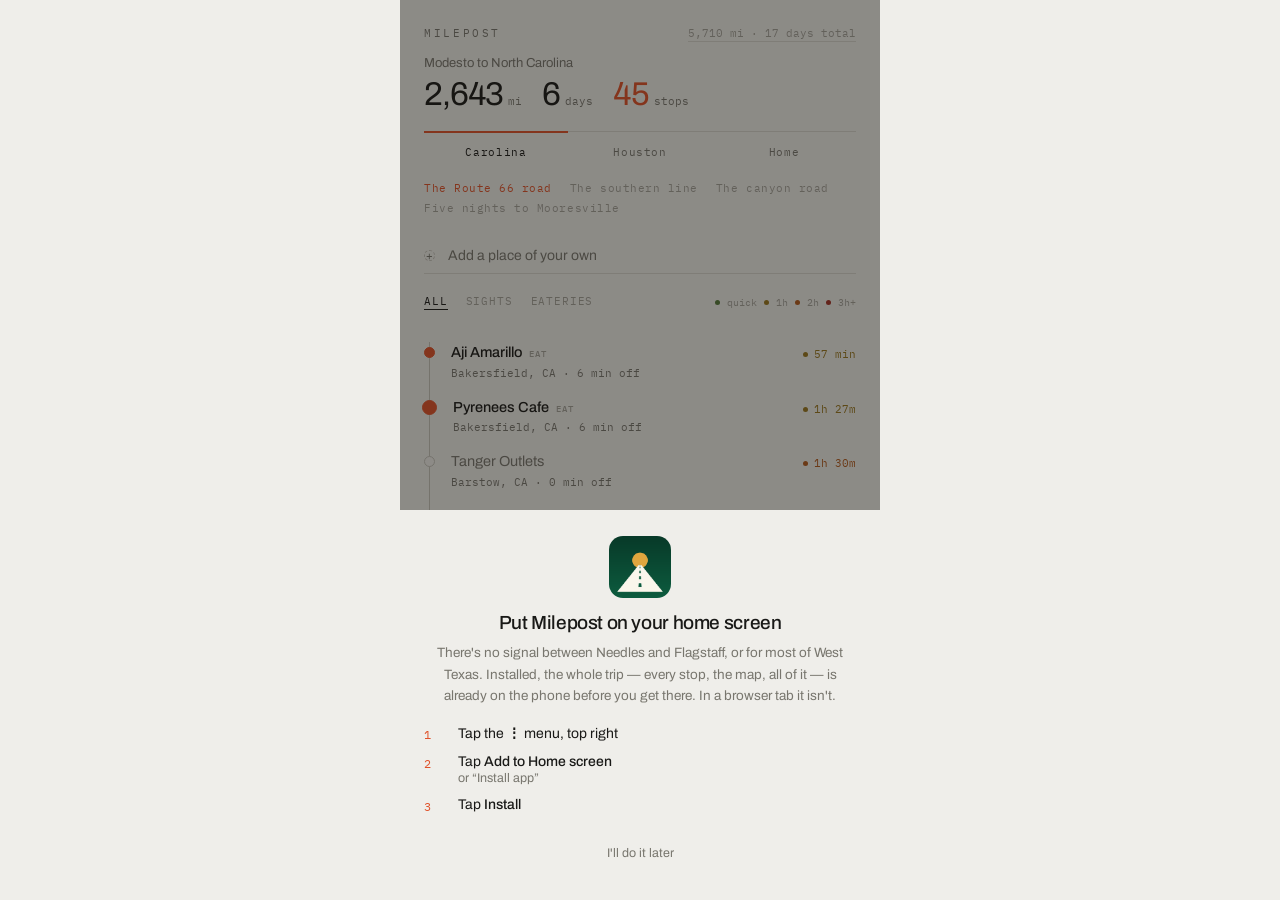
<file: index.html>
<!doctype html>
<html lang="en">
<head>
<meta charset="utf-8">
<meta name="viewport" content="width=device-width,initial-scale=1,viewport-fit=cover">
<meta name="color-scheme" content="light dark">
<meta name="theme-color" content="#EFEEEA" media="(prefers-color-scheme: light)">
<meta name="theme-color" content="#1B1B19" media="(prefers-color-scheme: dark)">
<title>Milepost</title>
<link rel="manifest" href="manifest.webmanifest">
<link rel="icon" href="icons/favicon-32.png" sizes="32x32">
<link rel="apple-touch-icon" href="icons/apple-touch-icon.png">
<!-- iOS ignores the manifest for home-screen behaviour; these are what make
     it open full screen instead of in a Safari tab. -->
<meta name="apple-mobile-web-app-capable" content="yes">
<meta name="apple-mobile-web-app-status-bar-style" content="black-translucent">
<meta name="apple-mobile-web-app-title" content="Milepost">
<meta name="mobile-web-app-capable" content="yes">
<!-- Vendored, not linked. The service worker ignores cross-origin requests,
     so a Google-hosted font is a font you do not have in the Mojave. -->
<link rel="stylesheet" href="css/fonts.css">
<link rel="stylesheet" href="css/app.css">
<!-- The New look. Every rule in it is scoped to html[data-skin="new"], so
     Classic is exactly css/app.css. -->
<link rel="stylesheet" href="css/skin-new.css">
<script>try{document.documentElement.dataset.skin=localStorage.getItem('milepost.skin')==='new'?'new':'classic'}catch(e){}</script>
</head>
<body>
<div id="shell">
  <div class="head" id="head"></div>
  <div class="scroll" id="scroll"></div>
  <nav class="tabs" id="tabs"></nav>
  <div class="sheet" id="sheet"></div>
  <div id="install"></div>
</div>
<script type="module" src="js/app.js"></script>
</body>
</html>
</file>
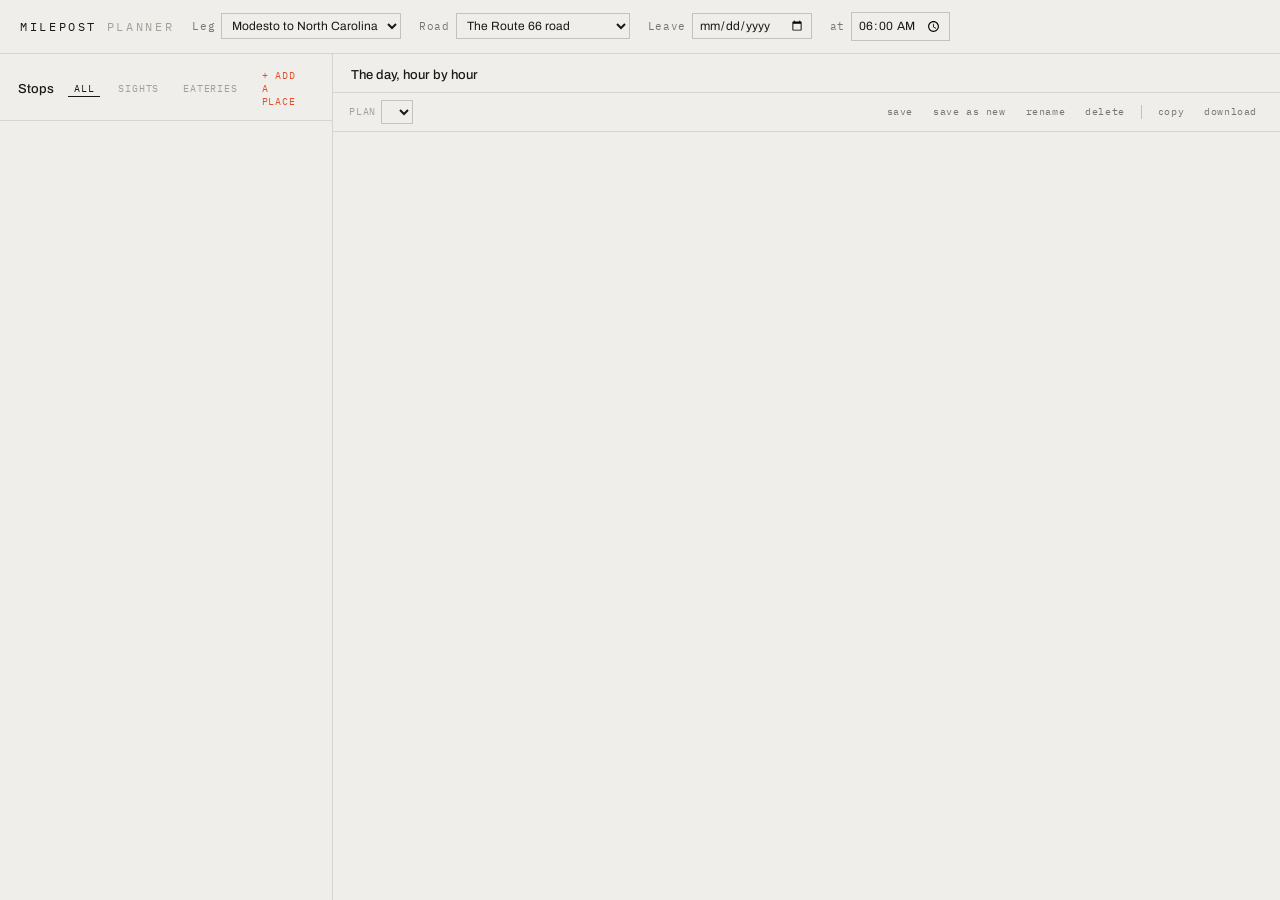
<file: desk.html>
<!doctype html>
<html lang="en">
<head>
<meta charset="utf-8">
<meta name="viewport" content="width=device-width,initial-scale=1">
<title>Milepost — planner</title>
<!--
  The desktop planner. A SECOND VIEW over the same engine, not a second app.

  index.html is for the road: one hand, in a moving car, no signal. This is for
  the table: deciding which of ~100 stops are in, what time you reach each one,
  and whether it is open when you get there.

  It imports store.js, so it reads and writes the SAME plan as the phone and
  syncs through the same Firestore document. Tick a stop here, it is ticked in
  the car. That shared store is the contract between the two views — change its
  shape carelessly and the two stop agreeing.

  No build step, same as the rest of the app.
-->
<link rel="stylesheet" href="css/fonts.css">
<link rel="stylesheet" href="css/desk.css">
</head>
<body>
<header class="bar">
  <div class="brand">Milepost <span>planner</span></div>
  <label>Leg <select id="leg"></select></label>
  <label>Road <select id="road"></select></label>
  <label>Leave <input type="date" id="date" value="2026-12-19"></label>
  <label>at <input type="time" id="at" value="06:00"></label>
  <div class="totals" id="totals"></div>
</header>

<!-- The planner had no way to notice a new version. index.html registers the
     worker and the update button lives in the phone app's Trip tab, which this
     page does not link to, so a stale desk.css could sit here indefinitely
     while the deployed site had moved on. -->
<div id="upd"></div>

<main>
  <section class="pane list">
    <div class="paneHead">
      <h2>Stops</h2>
      <div class="filters">
        <button data-kind="all" class="on">All</button>
        <button data-kind="sight">Sights</button>
        <button data-kind="food">Eateries</button>
        <button class="add" data-add>+ Add a place</button>
      </div>
    </div>
    <!-- The editor renders on its own, OUTSIDE draw(). A form that is rebuilt
         on every keystroke is a form you cannot type in. -->
    <div id="editor"></div>
    <div id="pool"></div>
  </section>

  <section class="pane plan">
    <div class="paneHead">
      <h2>The day, hour by hour</h2>
      <div id="warn"></div>
    </div>
    <!-- Saved plans. A plan belongs to a road, so this list changes when the
         road above does: "the same stops on a different route" is not the same
         list, because which stops exist depends on which way you go. -->
    <div class="planbar">
      <label>Plan <select id="plan"></select></label>
      <span class="dirty" id="dirty"></span>
      <span class="spacer"></span>
      <button id="psave" title="Overwrite the plan now loaded">save</button>
      <button id="pnew" title="Keep this one and start another under a new name">save as new</button>
      <button id="prename">rename</button>
      <button id="pdel">delete</button>
      <span class="sep"></span>
      <button id="pcopy" title="Markdown on the clipboard, ready to paste">copy</button>
      <button id="pdown" title="Download it as a .md file">download</button>
    </div>
    <div id="itin"></div>
  </section>
</main>

<script type="module" src="js/desk.js"></script>
</body>
</html>
</file>
<file: css/fonts.css>
/* Generated by tools/vendor-fonts.mjs. Do not hand-edit — re-run the tool.
 * Latin subsets only, served from fonts/ so the service worker can cache
 * them. Both families are SIL OFL 1.1; see fonts/OFL.txt. */

@font-face {
  font-family: 'Archivo';
  font-style: normal;
  font-weight: 400;
  font-display: swap;
  src: url('../fonts/archivo-400.woff2') format('woff2');
  unicode-range: U+0000-00FF, U+0131, U+0152-0153, U+02BB-02BC, U+02C6, U+02DA, U+02DC, U+0304, U+0308, U+0329, U+2000-206F, U+20AC, U+2122, U+2191, U+2193, U+2212, U+2215, U+FEFF, U+FFFD;
}

@font-face {
  font-family: 'Archivo';
  font-style: normal;
  font-weight: 500;
  font-display: swap;
  src: url('../fonts/archivo-500.woff2') format('woff2');
  unicode-range: U+0000-00FF, U+0131, U+0152-0153, U+02BB-02BC, U+02C6, U+02DA, U+02DC, U+0304, U+0308, U+0329, U+2000-206F, U+20AC, U+2122, U+2191, U+2193, U+2212, U+2215, U+FEFF, U+FFFD;
}

@font-face {
  font-family: 'IBM Plex Mono';
  font-style: normal;
  font-weight: 400;
  font-display: swap;
  src: url('../fonts/ibm-plex-mono-400.woff2') format('woff2');
  unicode-range: U+0000-00FF, U+0131, U+0152-0153, U+02BB-02BC, U+02C6, U+02DA, U+02DC, U+0304, U+0308, U+0329, U+2000-206F, U+20AC, U+2122, U+2191, U+2193, U+2212, U+2215, U+FEFF, U+FFFD;
}

@font-face {
  font-family: 'IBM Plex Mono';
  font-style: normal;
  font-weight: 500;
  font-display: swap;
  src: url('../fonts/ibm-plex-mono-500.woff2') format('woff2');
  unicode-range: U+0000-00FF, U+0131, U+0152-0153, U+02BB-02BC, U+02C6, U+02DA, U+02DC, U+0304, U+0308, U+0329, U+2000-206F, U+20AC, U+2122, U+2191, U+2193, U+2212, U+2215, U+FEFF, U+FFFD;
}
</file>
<file: css/app.css>
/* Milepost — Dieter Rams by way of Braun.
 *
 * Rules, so a future edit doesn't drift:
 *   One signal colour. It means "in your plan" and nothing else. No green for
 *   done, no red for warnings, no coloured badges.
 *   One deliberate exception, asked for by Kevin: the time scale. A stop's
 *   total cost (detour both ways plus time on the ground) is tinted on a
 *   four-step scale, quick to full-day. It colours the cost figure and the
 *   tick beside it, nothing else, and it never means anything but time.
 *   Hierarchy comes from weight and space. Never from decoration.
 *   No cards, no shadows, no rounded corners except circles, which are round
 *   because they are dots on a line.
 *   Archivo reads, IBM Plex Mono measures. That split is the Braun instrument
 *   convention: housing in one face, dial markings in another.
 *   Sentence case everywhere.
 */

:root {
  --paper:  #EFEEEA;
  --ink:    #191917;
  --ink2:   #78766E;
  --ink3:   #A3A199;
  --rule:   #D7D5CE;
  --rule2:  #C4C2BA;
  --signal: #E0522A;
  --land:   #E5E3DD;
  --sky:    #191917;
  --t0: #55793B;   /* under 45 min — barely costs the day */
  --t1: #98761F;   /* to an hour and a half */
  --t2: #B25A1D;   /* to three hours — half the afternoon */
  --t3: #A33226;   /* three hours up — plan the day around it */
  --wcold: #2F6FA8; /* weather map: freezing */
  --wsnow: #2F6FD0; /* weather zones: snow */
  --wrain: #2E9E55; /* weather zones: rain */
  --sans: "Archivo", Helvetica, Arial, sans-serif;
  --mono: "IBM Plex Mono", ui-monospace, SFMono-Regular, Menlo, monospace;
}

@media (prefers-color-scheme: dark) {
  :root:not([data-theme="light"]) {
    --paper:  #1B1B19;
    --ink:    #EDEBE5;
    --ink2:   #8B887F;
    --ink3:   #5E5C56;
    --rule:   #33322E;
    --rule2:  #4A4942;
    --signal: #F26840;
    --land:   #262622;
    --sky:    #000000;
    --t0: #7FA55F;
    --t1: #C29A3A;
    --t2: #D97E3F;
    --t3: #D1554A;
    --wcold: #6FA8DC;
    --wsnow: #7FB2FF;
    --wrain: #3FBF68;
  }
}
:root[data-theme="dark"] {
  --paper:  #1B1B19;
  --ink:    #EDEBE5;
  --ink2:   #8B887F;
  --ink3:   #5E5C56;
  --rule:   #33322E;
  --rule2:  #4A4942;
  --signal: #F26840;
  --land:   #262622;
  --sky:    #000000;
  --t0: #7FA55F;
  --t1: #C29A3A;
  --t2: #D97E3F;
  --t3: #D1554A;
  --wcold: #6FA8DC;
  --wsnow: #7FB2FF;
  --wrain: #3FBF68;
}

* { box-sizing: border-box; -webkit-tap-highlight-color: transparent; }
html { margin: 0; height: 100%; overscroll-behavior: none; }
/* overscroll-behavior alone did not stop Chrome's pull-to-refresh here. Taking
   the body out of flow entirely does: with nothing scrollable at the document
   level, there is no over-scroll for the browser to interpret. All scrolling
   happens inside .scroll. */
body {
  margin: 0;
  position: fixed;
  inset: 0;
  overflow: hidden;
  overscroll-behavior: none;
  background: var(--paper);
  color: var(--ink);
  font-family: var(--sans);
  font-weight: 400;
  -webkit-text-size-adjust: 100%;
}
button { font: inherit; color: inherit; background: none; border: 0; padding: 0; cursor: pointer; text-align: left; }
button:focus-visible, a:focus-visible { outline: 2px solid var(--signal); outline-offset: 2px; }
a { color: inherit; }
input, textarea { font: inherit; color: inherit; }

/* ------------------------------------------------------------------ shell */
#shell {
  max-width: 480px; margin: 0 auto; height: 100%;
  display: flex; flex-direction: column; position: relative; overflow: hidden;
}
.head { padding: 26px 24px 0; flex: none; }
.top { display: flex; justify-content: space-between; align-items: baseline; gap: 12px; }
.wordmark { font-size: 11px; letter-spacing: .24em; text-transform: uppercase; color: var(--ink2); font-family: var(--mono); }
.whole {
  font-size: 10.5px; font-family: var(--mono); color: var(--ink3);
  font-variant-numeric: tabular-nums; border-bottom: 1px solid var(--rule); padding-bottom: 1px;
}
.legname { font-size: 13px; color: var(--ink2); margin-top: 14px; }
.totals { display: flex; align-items: baseline; gap: 20px; margin-top: 8px; }
.tnum { font-size: 33px; letter-spacing: -.035em; font-variant-numeric: tabular-nums; line-height: 1; }
.tnum.on { color: var(--signal); }
.tlab { font-size: 11px; color: var(--ink2); font-family: var(--mono); margin-left: 5px; }

.legs { display: flex; margin-top: 20px; border-top: 1px solid var(--rule); }
.legs button {
  flex: 1; padding: 12px 0 11px; text-align: center;
  font-size: 11px; font-family: var(--mono); letter-spacing: .06em;
  color: var(--ink2); border-top: 2px solid transparent; margin-top: -1px;
}
.legs button[aria-selected="true"] { color: var(--ink); border-top-color: var(--signal); }

/* Which way you are going. A dial under the band selector, not a second row of
   tabs — hence no rules, no boxes, just the names. */
.ways { display: flex; flex-wrap: wrap; gap: 4px 18px; padding: 10px 0 2px; }
.ways button {
  font-family: var(--mono); font-size: 10.5px; letter-spacing: .05em;
  color: var(--ink3); padding: 1px 0;
}
.ways button[aria-pressed="true"] { color: var(--signal); }

/* overscroll-behavior contains the scroll chain so the browser never turns an
   over-scroll into pull-to-refresh. That gesture was eating every swipe-down
   the app wants to use itself. */
.scroll {
  flex: 1; overflow-y: auto; padding: 0 24px 30px;
  -webkit-overflow-scrolling: touch; overscroll-behavior: contain;
}

.tripbody { padding-top: 4px; }
.tabs { flex: none; display: flex; border-top: 1px solid var(--rule); padding-bottom: env(safe-area-inset-bottom); }
.tabs button {
  flex: 1; padding: 16px 0 18px; text-align: center; position: relative;
  /* Six tabs since Weather. .12em let "WEATHER" touch its neighbours on a
     375-point iPhone; .06em keeps the caps airy and every label clear. */
  font-size: 11px; font-family: var(--mono); letter-spacing: .06em;
  text-transform: uppercase; color: var(--ink2);
}
.tabs button[aria-selected="true"] { color: var(--ink); }
.tabs button[aria-selected="true"]::after {
  content: ""; position: absolute; top: 0; left: 50%; transform: translateX(-50%);
  width: 26px; height: 2px; background: var(--signal);
}

/* ------------------------------------------------------------------ route */
.routes { padding: 20px 0 2px; }
.rt { display: flex; align-items: center; gap: 13px; padding: 10px 0; width: 100%; border-bottom: 1px solid var(--rule); }
/* One option and everything that argues for it. Lives in the map drawer, where
   the choice is made. The prose is indented to the route name's left edge —
   dot 11 + gap 13 — so every line starts on one edge. */
.rtopt { border-bottom: 1px solid var(--rule); padding-bottom: 15px; }
.rtopt:last-child { border-bottom: 0; padding-bottom: 4px; }
.rtopt .rt { border-bottom: 0; padding-bottom: 2px; }
.rroad, .rchar, .rwhy, .rcost { padding-left: 24px; }
.rroad { font-size: 10.5px; font-family: var(--mono); color: var(--ink3); letter-spacing: .05em; margin-top: 5px; }
.rchar { font-size: 13px; line-height: 1.5; margin-top: 9px; }
.rwhy, .rcost { font-size: 12.5px; line-height: 1.55; color: var(--ink2); margin-top: 7px; }
.rt .dot { width: 11px; height: 11px; border-radius: 50%; border: 1.5px solid var(--rule2); flex: none; box-sizing: border-box; }
.rt[aria-pressed="true"] .dot { border-color: var(--signal); background: var(--signal); }
.rt .rn { font-size: 14px; flex: 1; }
.rt[aria-pressed="true"] .rn { font-weight: 500; }
.rt .rm { font-size: 11px; font-family: var(--mono); color: var(--ink2); font-variant-numeric: tabular-nums; }

.line { position: relative; padding: 24px 0 8px; }
.line::before { content: ""; position: absolute; left: 5px; top: 32px; bottom: 16px; width: 1px; background: var(--rule2); }
.st { display: flex; gap: 16px; align-items: flex-start; padding: 9px 0; width: 100%; position: relative; }
.st .mark {
  width: 11px; height: 11px; border-radius: 50%; border: 1.5px solid var(--rule2);
  background: var(--paper); flex: none; margin-top: 4px; z-index: 1; box-sizing: border-box;
}
.st.on .mark { border-color: var(--signal); background: var(--signal); }
.st.big .mark { width: 15px; height: 15px; margin-top: 2px; margin-left: -2px; }
.st .body { flex: 1; min-width: 0; }
.st .nm { font-size: 14.5px; line-height: 1.35; }
.st.on .nm { font-weight: 500; }
.st:not(.on) .nm { color: var(--ink2); }
.st.seen .nm { text-decoration: line-through; text-decoration-color: var(--rule2); }
.st .sub { font-size: 11px; color: var(--ink2); font-family: var(--mono); margin-top: 3px; font-variant-numeric: tabular-nums; }
.st .cost { font-size: 11px; font-family: var(--mono); color: var(--ink2); font-variant-numeric: tabular-nums; padding-top: 4px; flex: none; }
/* The time scale. A tick and the figure, tinted by how much of the day the
   stop takes. Nothing else on the row is coloured. */
.st .cost::before { content: ""; display: inline-block; width: 5px; height: 5px; border-radius: 50%; margin-right: 6px; vertical-align: 1px; background: var(--rule2); }
.st.t0 .cost::before { background: var(--t0); }
.st.t1 .cost::before { background: var(--t1); }
.st.t2 .cost::before { background: var(--t2); }
.st.t3 .cost::before { background: var(--t3); }
.st.t0 .cost { color: var(--t0); }
.st.t1 .cost { color: var(--t1); }
.st.t2 .cost { color: var(--t2); }
.st.t3 .cost { color: var(--t3); }

/* Sights and eateries, separated on request. The chips filter the line; the
   EAT tag marks food rows even when the filter shows everything. */
.kinds { display: flex; align-items: baseline; gap: 18px; padding: 18px 0 0; }
.kinds button { font-family: var(--mono); font-size: 10.5px; letter-spacing: .08em; text-transform: uppercase; color: var(--ink3); }
.kinds button[aria-pressed="true"] { color: var(--ink); border-bottom: 1px solid var(--ink); padding-bottom: 1px; }
.kinds .scale { margin-left: auto; display: flex; align-items: center; gap: 7px; font-family: var(--mono); font-size: 9.5px; color: var(--ink3); }
.kinds .scale i { width: 5px; height: 5px; border-radius: 50%; display: inline-block; }
.st .eat { font-size: 9px; font-family: var(--mono); letter-spacing: .1em; color: var(--ink3); text-transform: uppercase; margin-left: 7px; }

.night { display: flex; align-items: center; gap: 16px; padding: 15px 0 14px; }
.night .bar { width: 11px; height: 1px; background: var(--rule2); flex: none; }
.night .txt { font-size: 10.5px; font-family: var(--mono); letter-spacing: .12em; text-transform: uppercase; color: var(--ink2); }
.night .rule { flex: 1; height: 1px; background: var(--rule); }

/* ------------------------------------------------------------------- days */
.days { padding: 24px 0 0; }
.day { padding-bottom: 20px; border-bottom: 1px solid var(--rule); margin-bottom: 20px; }
.day:last-child { border-bottom: 0; }
.dnum { font-size: 10.5px; font-family: var(--mono); letter-spacing: .16em; text-transform: uppercase; color: var(--ink2); }
.dto { font-size: 17px; margin-top: 7px; letter-spacing: -.015em; }
.dmeta { font-size: 11.5px; font-family: var(--mono); color: var(--ink2); margin-top: 8px; font-variant-numeric: tabular-nums; }
.dstops { margin-top: 13px; display: flex; flex-direction: column; gap: 8px; }
.dstop { display: flex; gap: 11px; font-size: 13px; align-items: baseline; width: 100%; }
.dstop i { width: 5px; height: 5px; border-radius: 50%; background: var(--signal); flex: none; transform: translateY(-2px); }
.dstop.seen span { text-decoration: line-through; text-decoration-color: var(--rule2); }
.warn { font-size: 11.5px; font-family: var(--mono); color: var(--signal); margin-top: 9px; }

/* THE DEPARTURE, at the head of the leg's days. Each leg leaves on its own
   morning at its own hour, so this sits above day one rather than in the trip
   sheet, where one date stood for all three. */
.dep { padding-bottom: 20px; border-bottom: 1px solid var(--rule); margin-bottom: 20px; }
.deplab { font-size: 10.5px; font-family: var(--mono); letter-spacing: .16em; text-transform: uppercase; color: var(--ink2); }
.depval { font-size: 17px; margin-top: 7px; letter-spacing: -.015em; font-variant-numeric: tabular-nums; }
.dep.unset .depval { color: var(--ink2); }
.depset { display: flex; gap: 10px; margin-top: 11px; }
.depset input {
  font: inherit; font-size: 13px; font-family: var(--mono);
  color: var(--ink); background: transparent;
  border: 0; border-bottom: 1px solid var(--rule2);
  padding: 3px 0; min-width: 0;
}
.depset input:focus-visible { outline: none; border-bottom-color: var(--signal); }

/* Date and pull-out time ride the DAY N line, which was carrying a counter and
   nothing else. */
.ddate, .dout { font-family: var(--mono); letter-spacing: .16em; }
.ddate { color: var(--ink); }
.dout { color: var(--ink2); }
.ddate::before, .dout::before { content: "·"; margin: 0 6px 0 4px; color: var(--rule2); letter-spacing: 0; }

/* -------------------------------------------------------------------- map */
/* On the map tab the map IS the page: no padding, no scroll, nothing under it.
   touch-action must sit on the SVG itself — the browser was claiming the pinch
   as a page gesture and pointermove never fired. */
.scroll.ismap { padding: 0; overflow: hidden; display: flex; }
.mapbox {
  position: relative; flex: 1; min-height: 0; overflow: hidden;
  touch-action: none; cursor: grab; user-select: none; -webkit-user-select: none;
}
.mapbox.drag { cursor: grabbing; }
/* The stage is a fixed-size canvas that pan and zoom transform as a unit. The
   map is painted into it once; gestures never recompute geometry. */
.mapstage { position: absolute; left: 0; top: 0; transform-origin: 0 0; will-change: transform; }
.mapsvg { display: block; }
.mland { fill: var(--land); stroke: var(--rule2); }
.mstate { fill: var(--ink3); letter-spacing: .1em; font-family: var(--mono); }
.mlabel { fill: var(--ink2); font-family: var(--sans); }
.mlabel.seen { text-decoration: line-through; }
.mhalo { fill: none; stroke: var(--paper); stroke-linejoin: round; font-family: var(--sans); }
.mroute { fill: none; stroke: var(--rule2); stroke-linejoin: round; stroke-linecap: round; }
.mroute.act { stroke: var(--ink); }
/* The option you are not taking. Darker than the other legs so it reads as a
   choice rather than background, dashed so it never reads as the way you go. */
.mroute.alt { stroke: var(--ink2); }

/* Dark sky. One wash, denser the darker the sky — no rainbow, no legend. It is
   painted with a colour that flips with the theme so "dark" always reads dark:
   ink on the light ground, true black on the dark one. */
.mheat { pointer-events: none; }
/* The key. A heat map without one is a guess, and this one was called
   unreadable twice before it had a scale to read it against. */
.skykey {
  position: absolute; left: 12px; right: 12px; bottom: 12px;
  background: var(--paper); border: 1px solid var(--rule);
  padding: 7px 9px 6px; pointer-events: none;
}
.skykey .kt { display: block; font-family: var(--mono); font-size: 9.5px;
  letter-spacing: .06em; color: var(--ink2); margin-bottom: 5px; }
.skykey .ks { display: flex; height: 7px; }
.skykey .ks i { flex: 1; display: block; }
.skykey .kl { display: flex; justify-content: space-between; margin-top: 3px; }
.skykey .kl b { font-family: var(--mono); font-size: 9px; font-weight: 400;
  letter-spacing: .08em; text-transform: uppercase; color: var(--ink3); }
.zoom .sky[aria-pressed="true"] { color: var(--signal); border-color: var(--signal); }
.mpin { fill: var(--paper); stroke: var(--rule2); cursor: pointer; }
.mpin.on { fill: var(--signal); stroke: var(--signal); }
.mhome { fill: var(--ink); }
.mpos { fill: var(--signal); stroke: var(--paper); }
.zoom { position: absolute; right: 12px; top: 12px; display: flex; flex-direction: column; }
.zoom button {
  width: 32px; height: 32px; background: var(--paper); border: 1px solid var(--rule2);
  display: grid; place-items: center; font-size: 15px; line-height: 1;
  font-family: var(--mono); color: var(--ink2);
}
.zoom button + button { margin-top: -1px; }
.zoom .fit { font-size: 9px; letter-spacing: .06em; }

/* The case for the way you are going, at the foot of the map. Shut by default:
   a list under the map is the thing that got removed in session 7. */
.mways { position: absolute; left: 0; right: 0; bottom: 0; background: var(--paper); border-top: 1px solid var(--rule); }
.mwbar { display: flex; align-items: baseline; gap: 12px; width: 100%; padding: 13px 24px 14px; }
.mwbar .t { font-size: 13px; flex: 1; }
.mwbar .m { font-size: 11px; font-family: var(--mono); color: var(--ink2); font-variant-numeric: tabular-nums; }
.mwbar .x { font-family: var(--mono); font-size: 10.5px; letter-spacing: .12em; text-transform: uppercase; color: var(--ink2); }
/* Capped so the two lines on the map stay visible while you read about them.
   Reading and looking are the same act here. */
.mwbody { display: none; padding: 0 24px 20px; max-height: 34vh; overflow-y: auto; overscroll-behavior: contain; }
.mways.up .mwbody { display: block; }

/* ------------------------------------------------------------------ sheet */
.sheet {
  position: absolute; inset: 0; background: var(--paper); z-index: 40;
  transform: translateY(100%); transition: transform .34s cubic-bezier(.22, 1, .36, 1);
  display: flex; flex-direction: column;
}
.sheet.up { transform: translateY(0); }
/* While a finger is dragging the sheet we drive translateY directly, so the
   easing has to get out of the way or it fights the gesture. */
.sheet.dragging { transition: none; }
.grab { padding: 10px 0 2px; display: flex; justify-content: center; cursor: grab; touch-action: none; }
.grab i { width: 34px; height: 4px; border-radius: 2px; background: var(--rule2); display: block; }
@media (prefers-reduced-motion: reduce) { .sheet { transition: none; } }
.sh { padding: 28px 24px 0; flex: none; display: flex; justify-content: space-between; align-items: flex-start; gap: 14px; }
.sb { padding: 0 24px 28px; overflow-y: auto; flex: 1; overscroll-behavior: contain; }
.sloc { font-size: 11px; font-family: var(--mono); color: var(--ink2); letter-spacing: .06em; }
.snm { font-size: 23px; letter-spacing: -.025em; line-height: 1.2; margin-top: 7px; }
.sclose { font-family: var(--mono); font-size: 11px; letter-spacing: .12em; text-transform: uppercase; color: var(--ink2); flex: none; padding-top: 4px; }
.scost { display: flex; align-items: baseline; gap: 6px; margin-top: 28px; }
.scost .n { font-size: 46px; letter-spacing: -.04em; line-height: 1; font-variant-numeric: tabular-nums; color: var(--signal); }
.scost .u { font-size: 15px; color: var(--signal); }
.scost .l { font-size: 11px; font-family: var(--mono); color: var(--ink2); margin-left: 9px; }
.srow { font-size: 11px; font-family: var(--mono); color: var(--ink2); margin-top: 9px; font-variant-numeric: tabular-nums; line-height: 1.75; }
.sdiv { height: 1px; background: var(--rule); margin: 22px 0; }
.slab { font-size: 10.5px; font-family: var(--mono); letter-spacing: .16em; text-transform: uppercase; color: var(--ink2); }
.sbody { font-size: 14.5px; line-height: 1.62; margin-top: 10px; }
.temps { display: flex; align-items: baseline; gap: 10px; margin-top: 11px; }
.temps b { font-size: 26px; font-weight: 400; letter-spacing: -.03em; font-variant-numeric: tabular-nums; }
.temps s { text-decoration: none; font-size: 18px; color: var(--ink2); font-variant-numeric: tabular-nums; }
.temps em { font-style: normal; font-size: 11px; font-family: var(--mono); color: var(--ink2); }
.links { display: flex; flex-direction: column; margin-top: 12px; }
.links a, .links button {
  display: flex; justify-content: space-between; align-items: center; gap: 12px;
  padding: 12px 0; border-bottom: 1px solid var(--rule); font-size: 13.5px;
  text-decoration: none; width: 100%;
}
.links a span, .links button span { font-family: var(--mono); font-size: 10.5px; color: var(--ink2); letter-spacing: .08em; }
.sact { display: flex; gap: 10px; padding: 20px 24px calc(26px + env(safe-area-inset-bottom)); flex: none; border-top: 1px solid var(--rule); }
.sact button { flex: 1; padding: 13px 0; text-align: center; font-size: 12.5px; border: 1px solid var(--rule2); }
.sact .prim { background: var(--signal); border-color: var(--signal); color: #FFF6F3; font-weight: 500; }

/* ------------------------------------------------------------------- trip */
.field { margin-top: 22px; }
.codebox {
  font-family: var(--mono); font-size: 17px; letter-spacing: .09em;
  border: 1px dashed var(--rule2); padding: 12px 14px; margin-top: 9px;
  user-select: all; -webkit-user-select: all; word-break: break-all;
}
.tinput {
  width: 100%; margin-top: 9px; padding: 12px 14px; background: transparent;
  border: 1px solid var(--rule2); font-family: var(--mono); font-size: 15px; letter-spacing: .08em;
}
.count { text-align: center; padding: 14px 0 4px; }
.count b { font-size: 62px; letter-spacing: -.05em; line-height: 1; font-variant-numeric: tabular-nums; display: block; }
.count span { font-size: 10.5px; font-family: var(--mono); letter-spacing: .16em; text-transform: uppercase; color: var(--ink2); margin-top: 10px; display: block; }
.err { font-size: 12px; color: var(--signal); margin-top: 10px; font-family: var(--mono); }
.empty { text-align: center; color: var(--ink2); padding: 44px 20px; font-size: 14px; }

/* ---------------------------------------------------------------- install */
.scrim { position: absolute; inset: 0; z-index: 60; background: rgba(20, 18, 14, .45); display: flex; align-items: flex-end; }
.install-sheet { background: var(--paper); width: 100%; padding: 26px 24px calc(26px + env(safe-area-inset-bottom)); text-align: center; }
.install-icon { width: 62px; height: 62px; border-radius: 14px; display: block; margin: 0 auto 14px; }
.install-sheet h3 { margin: 0; font-size: 19px; font-weight: 500; letter-spacing: -.02em; }
.install-lead { color: var(--ink2); font-size: 13.5px; line-height: 1.6; margin: 9px 0 0; }
.install-steps { list-style: none; margin: 18px 0 4px; padding: 0; display: flex; flex-direction: column; gap: 12px; text-align: left; }
.install-steps li { display: grid; grid-template-columns: 22px 1fr; gap: 12px; align-items: start; font-size: 14px; }
.install-steps .sn { font-family: var(--mono); font-size: 12px; color: var(--signal); padding-top: 2px; }
.install-steps .sub { display: block; color: var(--ink2); font-size: 12.5px; margin-top: 2px; }
.actions { display: flex; gap: 10px; margin-top: 18px; }
.actions button, .actions .btn { flex: 1; padding: 13px 0; text-align: center; font-size: 12.5px; border: 1px solid var(--rule2); }
.actions .on { background: var(--signal); border-color: var(--signal); color: #FFF6F3; font-weight: 500; }
.btn { border: 1px solid var(--rule2); padding: 11px 16px; font-size: 12.5px; text-decoration: none; }
.btn.on { background: var(--signal); border-color: var(--signal); color: #FFF6F3; font-weight: 500; }
.btn.ghost { border-color: transparent; color: var(--ink2); }

/* ----------------------------------------------------------------- editor */
.rt.addrow { color: var(--ink2); }
.rt .dot.plus {
  display: grid; place-items: center; border-style: dashed;
  font-family: var(--mono); font-size: 11px; line-height: 1; color: var(--ink2);
}
.night .bed, .bedrow {
  font-family: var(--mono); font-size: 10.5px; letter-spacing: .06em;
  color: var(--signal); white-space: nowrap;
}
.bedrow {
  display: block; width: 100%; margin-top: 12px; padding: 9px 0 0;
  border-top: 1px solid var(--rule); text-align: left;
}
.bedrow.add { color: var(--ink2); }
.seg2 { display: grid; grid-template-columns: 1fr 1fr; gap: 8px; margin-top: 14px; }
.seg2.three { grid-template-columns: repeat(3, 1fr); }
.seg2 button {
  padding: 11px 6px; text-align: center; font-size: 12px;
  border: 1px solid var(--rule2); color: var(--ink2);
}
.seg2 button[aria-pressed="true"] {
  border-color: var(--signal); color: var(--signal); font-weight: 500;
}

/* ------------------------------------------------------------------- next */
.nextbody { padding-top: 20px; }
.nonav { padding-bottom: 22px; border-bottom: 1px solid var(--rule); margin-bottom: 4px; }
.nextcard { display: block; width: 100%; padding: 18px 0 16px; text-align: left; }
.nlab { font-size: 10.5px; font-family: var(--mono); letter-spacing: .16em; text-transform: uppercase; color: var(--ink2); }
.nbig { display: flex; align-items: baseline; gap: 7px; margin-top: 10px; }
.nbig b { font-size: 62px; font-weight: 400; letter-spacing: -.05em; line-height: 1; font-variant-numeric: tabular-nums; color: var(--signal); }
.nbig span { font-size: 15px; color: var(--signal); }
.nname { font-size: 21px; letter-spacing: -.02em; margin-top: 10px; line-height: 1.2; }
.nsub { font-size: 11px; font-family: var(--mono); color: var(--ink2); margin-top: 7px; font-variant-numeric: tabular-nums; line-height: 1.6; }
.nblock { border-top: 1px solid var(--rule); padding: 18px 0 6px; margin-top: 18px; }
.nblock .slab { margin-bottom: 10px; }
.stoplist2 { display: flex; flex-direction: column; }
.nrow {
  display: flex; justify-content: space-between; align-items: baseline; gap: 14px;
  width: 100%; padding: 10px 0; border-bottom: 1px solid var(--rule); text-align: left;
}
.nrow:last-child { border-bottom: 0; }
.nrow .t { font-size: 14px; }
.nrow.big .t { font-size: 18px; letter-spacing: -.015em; }
.nrow .d { font-size: 11px; font-family: var(--mono); color: var(--ink2); font-variant-numeric: tabular-nums; white-space: nowrap; }
.nrow.add .t, .nrow.add .d { color: var(--ink2); }
.nnote { font-size: 12px; color: var(--ink2); line-height: 1.55; padding: 6px 0 10px; }
.bar { height: 2px; background: var(--rule); margin-top: 14px; }
.bar i { display: block; height: 2px; background: var(--signal); }

/* The end of the line. Not a stop: it is where the leg goes, so it carries no
   mark you can toggle and no cost. The dot is hollow and sits on the same
   vertical as every station above it. */
.dest { display: flex; align-items: center; gap: 16px; padding: 18px 0 4px; }
.dest .mark {
  width: 11px; height: 11px; border-radius: 50%; flex: none;
  border: 1px solid var(--ink); background: var(--paper);
  box-shadow: 0 0 0 3px var(--paper), 0 0 0 4px var(--ink);
}
.dest .nm { font-size: 17px; letter-spacing: -.015em; }
.dest .sub { font-size: 11.5px; font-family: var(--mono); color: var(--ink2);
             margin-top: 3px; font-variant-numeric: tabular-nums; }


/* ===================================================== the whole-trip calendar
   Days is one leg. This is all twenty of them in a row, including the ones
   parked at Mooresville and Houston, so "when is what" has one answer. */
.cal { padding: 22px 0 0; }
.calsum { display: flex; border-top: 1px solid var(--rule); border-bottom: 1px solid var(--rule);
  margin-bottom: 6px; }
.calsum div { padding: 13px 22px 11px 0; margin-right: 22px; border-right: 1px solid var(--rule); }
.calsum div:last-child { border-right: 0; margin-right: 0; }
.calsum b { display: block; font-size: 26px; line-height: 1; font-variant-numeric: tabular-nums; }
.calsum span { font-size: 10.5px; font-family: var(--mono); letter-spacing: .14em;
  text-transform: uppercase; color: var(--ink2); }

.calmon { font-family: var(--mono); font-size: 10.5px; letter-spacing: .18em;
  text-transform: uppercase; color: var(--signal); margin: 26px 0 6px;
  border-bottom: 1px solid var(--rule); padding-bottom: 7px; }

.cday { display: grid; grid-template-columns: 46px 1fr; gap: 0 14px;
  padding: 13px 0; border-bottom: 1px solid var(--rule); }
.cday:last-child { border-bottom: 0; }
.cdate { text-align: right; padding-top: 1px; }
.cdate b { display: block; font-size: 22px; line-height: 1; font-variant-numeric: tabular-nums; }
.cdate span { font-family: var(--mono); font-size: 10px; letter-spacing: .1em;
  text-transform: uppercase; color: var(--ink2); }
.cday.empty .cdate b, .cday.stay .cdate b { color: var(--ink2); font-weight: 400; }
.cday.empty { padding: 7px 0; }

.ctag { font-family: var(--mono); font-size: 10px; letter-spacing: .14em;
  text-transform: uppercase; color: var(--ink2); }
.cwhere { font-size: 16px; margin-top: 3px; letter-spacing: -.01em; }
.cday.stay .cwhere { color: var(--ink2); }
.cmeta { font-family: var(--mono); font-size: 11px; color: var(--ink2); margin-top: 5px;
  font-variant-numeric: tabular-nums; }
.cnote { font-size: 13px; color: var(--ink2); margin-top: 3px; }
.cwarn { font-family: var(--mono); font-size: 11px; color: var(--signal); margin-top: 6px; }

/* The stops ARE this screen — Kevin: "I can't tell at a glance when I need
   to get there and when I need to get out." The times read at arm's length
   now: arrive carries the weight, leave sits beside it, the name matches the
   day headline, and only the duration stays quiet. */
ol.cstops { list-style: none; margin: 12px 0 0; padding: 0; }
ol.cstops li { display: flex; gap: 12px; align-items: baseline; padding: 7px 0; font-size: 16px;
  border-top: 1px solid var(--rule); }
ol.cstops li:first-child { border-top: 0; }
.cstops .ct { font-family: var(--mono); font-size: 15px; color: var(--ink);
  min-width: 104px; font-variant-numeric: tabular-nums; flex: none; }
.cstops .cn { flex: 1; letter-spacing: -.01em; }
.cstops .cd { font-family: var(--mono); font-size: 11px; color: var(--ink2); flex: none; }
.cstops .ct b { font-weight: 500; }
/* The night is a row like any other — same columns, same size, orange
   because it is the night. "22:34 · sleep at X · up 05:45" made Kevin parse
   a sentence to learn when to be at Barstow; now it reads like the stops. */
.cbed { display: flex; gap: 12px; align-items: baseline; padding: 7px 0; font-size: 16px;
  border-top: 1px solid var(--rule); color: var(--signal); }
.cbed .ct { font-family: var(--mono); font-size: 15px; min-width: 104px;
  font-variant-numeric: tabular-nums; flex: none; }
.cbed .ct b { font-weight: 500; }
.cbed .cn { flex: 1; letter-spacing: -.01em; }
.cbed .cd { font-family: var(--mono); font-size: 11px; flex: none; }
.cbed.done { display: block; border-top: 0; font-family: var(--mono); font-size: 13px;
  color: var(--ink2); margin-top: 8px; }

/* ===================================================== weather
   The Weather tab is a map. Snow (blue) and rain (green) are shaded under the
   roads in three steps, light to heavy; past 16 days the shading is odds, and
   striped. Markers for every stop open a card that says it in words. */
.wxwrap { position: relative; flex: 1; min-height: 0; display: flex; }
.wxwrap .mapbox { flex: 1; }
.wzone { pointer-events: none; }
.wmark { fill: var(--paper); stroke: var(--ink); cursor: pointer; }
.wmark.bed, .wmark.pass { fill: var(--ink); stroke: var(--paper); }
.wmark.sel { fill: var(--signal); stroke: var(--paper); }
.mlabel.wsel { fill: var(--ink); }
.whit { fill: transparent; cursor: pointer; }
.whatch { fill: var(--land); opacity: .6; }
.z-snow { background: var(--wsnow); }
.z-rain { background: var(--wrain); }
/* the same opacity the map gives each step */
.z-snow.l1, .z-rain.l1 { opacity: .3; }
.z-snow.l2, .z-rain.l2 { opacity: .55; }
.z-snow.l3, .z-rain.l3 { opacity: .82; }
.wxchip .z-snow.l1, .wxchip .z-rain.l1 { opacity: .45; }
i.odds { background-image: repeating-linear-gradient(45deg, transparent 0 2px, var(--paper) 2px 3.5px); }
.wxchip .z-clear { background: transparent; border: 1px solid var(--rule2); }
.wxchip .z-none { background: var(--rule2); }
.wxk2 { color: var(--ink3); }
.mroute.wseg { stroke: var(--signal); opacity: .35; }

.wxtop { position: absolute; left: 12px; right: 56px; top: 12px; display: flex; flex-direction: column;
  align-items: flex-start; gap: 6px; pointer-events: none; }
.wxtop > * { pointer-events: auto; }
.wxstat { background: var(--paper); border: 1px solid var(--rule2); padding: 6px 9px;
  font-size: 12.5px; display: flex; gap: 8px; align-items: baseline; }
.wxstat span { font-family: var(--mono); font-size: 9.5px; letter-spacing: .08em;
  text-transform: uppercase; color: var(--ink2); }
.wxfresh { display: flex; align-items: baseline; gap: 10px; background: var(--paper);
  border: 1px solid var(--rule); padding: 5px 9px; font-family: var(--mono); font-size: 10px;
  color: var(--ink2); max-width: 100%; }
.wxfresh span { flex: 1; }
.wxfresh button { font-family: var(--mono); font-size: 10px; letter-spacing: .1em;
  text-transform: uppercase; color: var(--signal); }
.wxfresh button[disabled] { color: var(--ink3); cursor: default; }

.wxfoot { position: absolute; left: 0; right: 0; bottom: 0; background: var(--paper);
  border-top: 1px solid var(--rule); }
.wxhint { padding: 14px 18px 16px; font-size: 13.5px; line-height: 1.5; color: var(--ink2); }
.wxkey { display: flex; flex-wrap: wrap; gap: 6px 14px; align-items: center; padding: 10px 16px 0;
  font-family: var(--mono); font-size: 10px; color: var(--ink2); }
.wxkey i, .wxchip i { display: inline-block; width: 8px; height: 8px; border-radius: 50%;
  margin-right: 5px; vertical-align: 0; }
.wxsw i { border-radius: 0; width: 10px; margin-right: 0; }
.wxsw i:last-of-type { margin-right: 5px; }
.wxk3 { flex-basis: 100%; color: var(--ink3); line-height: 1.5; }
.wxk3 i.hatch { width: 10px; height: 8px; border-radius: 0; margin: 0 5px 0 4px;
  background: var(--wsnow) repeating-linear-gradient(45deg, transparent 0 2px, var(--paper) 2px 3.5px); opacity: .55; }
.wxsev { margin: 6px 0 0 42px; display: flex; flex-direction: column; gap: 3px; font-size: 13.5px; }
.wxsev i { display: inline-block; width: 12px; height: 10px; margin-right: 7px; vertical-align: -1px; }
.wxkey em { font-style: normal; color: var(--ink3); margin-left: auto; letter-spacing: .06em;
  text-transform: uppercase; }
.wxdays { display: flex; gap: 6px; overflow-x: auto; padding: 10px 16px 12px;
  scrollbar-width: none; overscroll-behavior-x: contain; }
.wxdays::-webkit-scrollbar { display: none; }
.wxchip { flex: none; border: 1px solid var(--rule2); padding: 6px 9px; font-family: var(--mono);
  font-size: 11px; color: var(--ink2); white-space: nowrap; }
.wxchip[aria-pressed="true"] { border-color: var(--ink); color: var(--ink); }

.wxcard { padding: 12px 16px 2px; max-height: 46vh; overflow-y: auto; overscroll-behavior: contain; }
.wxch { display: flex; gap: 12px; align-items: flex-start; }
.wxch .g { font-size: 26px; line-height: 1; width: 30px; text-align: center; color: var(--t0); }
.wxcard.t-hot .g, .wxcard.t-hot .n { color: var(--signal); }
.wxcard.t-cold .g { color: var(--wcold); }
.wxcard.t-none .g { color: var(--ink3); }
.wxcn { flex: 1; min-width: 0; }
.wxcn .n { font-size: 17px; letter-spacing: -.01em; }
.wxcn .d { font-family: var(--mono); font-size: 11px; color: var(--ink2); margin-top: 2px; }
.wxch .x { font-size: 20px; line-height: 1; color: var(--ink2); padding: 0 2px 6px 10px; }
.wxk { font-family: var(--mono); font-size: 9.5px; letter-spacing: .12em; text-transform: uppercase;
  color: var(--ink2); vertical-align: 2px; margin-left: 4px; }
.wxct { font-size: 15px; margin: 9px 0 0 42px; font-variant-numeric: tabular-nums; }
.wxct b { font-weight: 500; }
.wxcs, .wxcv, .wxce, .wxcl, .wxcm { margin-left: 42px; }
.wxcs { font-size: 13.5px; line-height: 1.5; margin-top: 4px; }
.wxcv { font-size: 13px; margin-top: 6px; color: var(--ink2); }
.wxcv.bad { color: var(--signal); }
.wxce { font-size: 12.5px; line-height: 1.5; margin-top: 6px; color: var(--ink2); }
.wxcl { display: flex; flex-direction: column; gap: 2px; margin-top: 8px; font-size: 12.5px; color: var(--ink2); }
.wxcl b { font-family: var(--mono); font-weight: 400; font-size: 11px; margin-right: 6px; }
.wxcm { font-family: var(--mono); font-size: 9.5px; letter-spacing: .1em; text-transform: uppercase;
  color: var(--ink3); margin-top: 8px; }

.wxinfo { position: absolute; inset: 0; background: var(--paper); z-index: 5; display: flex;
  flex-direction: column; }
.wxinfo[hidden] { display: none; }
.wxinfobar { display: flex; align-items: baseline; padding: 14px 20px 10px; border-bottom: 1px solid var(--rule); }
.wxinfobar b { flex: 1; font-weight: 500; }
.wxinfobar button { font-family: var(--mono); font-size: 10.5px; letter-spacing: .12em;
  text-transform: uppercase; color: var(--ink2); }
.wxinfobody { flex: 1; overflow-y: auto; padding: 0 20px 24px; overscroll-behavior: contain; }
.wxenso { margin-top: 2px; }
.wxenso .cmeta a { color: var(--ink2); margin-left: 6px; }
.wxhow { margin-top: 18px; border-bottom: 0; }
/* The band on a Dates day. Tapping it opens the Weather tab. */
.cwx { font-family: var(--mono); font-size: 11px; color: var(--ink2); margin-top: 6px;
  cursor: pointer; font-variant-numeric: tabular-nums; }
.cwx.hot { color: var(--signal); }
.cwx em { font-style: normal; color: var(--ink3); margin-left: 4px; }

/* ===================================================== on the road
   When you are supposed to be somewhere (Google Maps says when you will be),
   who drives which stretch, and the weather service's warnings. Warnings use
   the signal colour like every other "this changes your plan" line. */
.ndue { font-family: var(--mono); font-size: 12px; color: var(--ink); margin-top: 8px; font-variant-numeric: tabular-nums; }
.nalert { border-left: 2px solid var(--signal); padding: 8px 0 8px 12px; margin-bottom: 12px;
  font-size: 13px; line-height: 1.5; color: var(--ink2); }
.nalert b { color: var(--signal); font-weight: 500; }
.cdrv { font-family: var(--mono); font-size: 11px; color: var(--ink2); margin-top: 6px; line-height: 1.55; }
.cwarn.nws { font-weight: 500; }

/* The day's timetable: arrive and leave in their own columns, read at arm's
   length, because that is what this screen is for. */
.ctt { margin-top: 12px; border-top: 1px solid var(--rule); }
.ctth { display: grid; grid-template-columns: 54px 54px 1fr; gap: 8px; padding: 7px 0 3px;
  font-family: var(--mono); font-size: 10px; letter-spacing: .12em; text-transform: uppercase; color: var(--ink2); }
.cttr { display: grid; grid-template-columns: 54px 54px 1fr; gap: 8px; align-items: baseline; width: 100%;
  padding: 8px 0; border-top: 1px solid var(--rule); text-align: left; }
.cttr .a, .cttr .l { font-family: var(--mono); font-size: 15px; font-variant-numeric: tabular-nums; }
.cttr .a { font-weight: 500; }
.cttr .n { font-size: 15px; line-height: 1.3; }
.cttr small { display: block; font-family: var(--mono); font-size: 11px; color: var(--ink2); margin-top: 2px; }
.cttr small.bad, .cttr.bed { color: var(--signal); }
.cttr.bed small { color: var(--signal); }
.cttr.start .n, .cttr.end .n { color: var(--ink2); }
</file>
<file: css/skin-new.css>
/* Milepost — the New look.
 *
 * Kevin found Classic "a bit ugly" and asked for a switch to something "more
 * streamlined and user friendly", same tabs. This is it. Every rule is scoped
 * to html[data-skin="new"], so with the switch on Classic, nothing here
 * applies and css/app.css is the whole story.
 *
 * What changes, and why:
 *   One typeface. Classic measures in a monospace; here everything is
 *   Archivo, with tabular figures where numbers line up.
 *   Sentence case, no letter-spaced capitals.
 *   Grouped on white cards with rounded corners and room to breathe, like a
 *   phone's own settings, instead of hairlines between everything.
 *   Bigger type and bigger targets. Fewer, smaller numbers in the header.
 *   The orange still means "in your plan".
 */

:root[data-skin="new"] {
  --paper:  #F2F2EF;
  --card:   #FFFFFF;
  --ink:    #1C1C1A;
  --ink2:   #6B6A64;
  --ink3:   #A3A29B;
  --rule:   #E7E6E1;
  --rule2:  #D2D1CB;
  --fill:   #E8E7E2;        /* the trough behind a segmented control */
  --tint:   #FCEDE8;        /* the signal, faint: a night, a selected chip */
  --land:   #E6E5DF;
  --mono:   "Archivo", Helvetica, Arial, sans-serif;
  --r:      14px;
  --shadow: 0 1px 2px rgba(20, 20, 18, .05), 0 1px 1px rgba(20, 20, 18, .03);
}
@media (prefers-color-scheme: dark) {
  :root[data-skin="new"]:not([data-theme="light"]) {
    --paper: #121211; --card: #1D1D1B; --ink: #EEEDE8; --ink2: #9A988F; --ink3: #64625C;
    --rule: #2A2A27; --rule2: #3A3A36; --fill: #262624; --tint: #3A231B; --land: #22221F;
    --shadow: none;
  }
}
:root[data-skin="new"][data-theme="dark"] {
  --paper: #121211; --card: #1D1D1B; --ink: #EEEDE8; --ink2: #9A988F; --ink3: #64625C;
  --rule: #2A2A27; --rule2: #3A3A36; --fill: #262624; --tint: #3A231B; --land: #22221F;
  --shadow: none;
}

/* Sentence case everywhere: no shouting labels, no tracked-out caps. */
:root[data-skin="new"] * { text-transform: none; letter-spacing: normal; }
:root[data-skin="new"] body { font-variant-numeric: tabular-nums; }

/* The small grey labels over each group: one size, one weight. */
:root[data-skin="new"] :is(.slab, .deplab, .nlab, .dnum, .ctag) {
  font-size: 13px; font-weight: 500; color: var(--ink2);
}
/* The quiet second lines: readable, not instrument markings. */
:root[data-skin="new"] :is(.st .sub, .sub, .cmeta, .nsub, .dmeta, .srow, .sloc, .rroad, .rt .rm, .nrow .d, .links a span, .links button span) {
  font-size: 13px; color: var(--ink2);
}

/* ------------------------------------------------------------------ head */
:root[data-skin="new"] .head { padding: 0; }
:root[data-skin="new"] .wordmark { font-size: 15px; font-weight: 500; color: var(--ink); }
:root[data-skin="new"] .whole { border: 0; font-size: 13px; color: var(--ink3); }
:root[data-skin="new"] .legname { font-size: 24px; font-weight: 500; color: var(--ink); margin-top: 12px; line-height: 1.15; }
:root[data-skin="new"] .totals { gap: 14px; margin-top: 6px; }
:root[data-skin="new"] .tnum { font-size: 16px; font-weight: 500; letter-spacing: 0; }
:root[data-skin="new"] .tlab { font-size: 14px; margin-left: 4px; }
/* The leg picker as a segmented control. */
:root[data-skin="new"] .legs {
  margin-top: 14px; border: 0; background: var(--fill); border-radius: 11px; padding: 3px; gap: 2px;
}
:root[data-skin="new"] .legs button {
  padding: 9px 0; margin: 0; border: 0; border-radius: 9px; font-size: 14px; color: var(--ink2);
}
:root[data-skin="new"] .legs button[aria-selected="true"] {
  background: var(--card); color: var(--ink); font-weight: 500; box-shadow: var(--shadow);
}
:root[data-skin="new"] .scroll { padding: 0 16px 28px; }

/* ------------------------------------------------------------------ tabs
   Same six tabs, each with an icon over its name. Drawn with masks so they
   take the text colour in both themes. */
:root[data-skin="new"] .tabs { border-top: 1px solid var(--rule); background: var(--card); }
:root[data-skin="new"] .tabs button { padding: 9px 0 10px; font-size: 11px; color: var(--ink3); }
:root[data-skin="new"] .tabs button::before {
  content: ""; display: block; width: 24px; height: 24px; margin: 0 auto 3px;
  background: currentColor; -webkit-mask: var(--ic) center / contain no-repeat; mask: var(--ic) center / contain no-repeat;
}
:root[data-skin="new"] .tabs button[aria-selected="true"] { color: var(--signal); font-weight: 500; }
:root[data-skin="new"] .tabs button[aria-selected="true"]::after { display: none; }
:root[data-skin="new"] [data-tab="next"]  { --ic: url("data:image/svg+xml,%3Csvg xmlns='http://www.w3.org/2000/svg' viewBox='0 0 24 24' fill='none' stroke='black' stroke-width='1.8' stroke-linejoin='round'%3E%3Cpath d='M12 3l7 18-7-4-7 4z'/%3E%3C/svg%3E"); }
:root[data-skin="new"] [data-tab="route"] { --ic: url("data:image/svg+xml,%3Csvg xmlns='http://www.w3.org/2000/svg' viewBox='0 0 24 24' fill='none' stroke='black' stroke-width='1.8' stroke-linecap='round'%3E%3Ccircle cx='6' cy='5' r='2'/%3E%3Ccircle cx='6' cy='12' r='2'/%3E%3Ccircle cx='6' cy='19' r='2'/%3E%3Cpath d='M11 5h9M11 12h9M11 19h9'/%3E%3C/svg%3E"); }
:root[data-skin="new"] [data-tab="map"]   { --ic: url("data:image/svg+xml,%3Csvg xmlns='http://www.w3.org/2000/svg' viewBox='0 0 24 24' fill='none' stroke='black' stroke-width='1.8' stroke-linejoin='round'%3E%3Cpath d='M3 6l6-2 6 2 6-2v14l-6 2-6-2-6 2z'/%3E%3Cpath d='M9 4v14M15 6v14'/%3E%3C/svg%3E"); }
:root[data-skin="new"] [data-tab="cal"]   { --ic: url("data:image/svg+xml,%3Csvg xmlns='http://www.w3.org/2000/svg' viewBox='0 0 24 24' fill='none' stroke='black' stroke-width='1.8' stroke-linecap='round'%3E%3Crect x='3.5' y='5' width='17' height='15' rx='2.5'/%3E%3Cpath d='M3.5 10h17M8 3v4M16 3v4'/%3E%3C/svg%3E"); }
:root[data-skin="new"] [data-tab="wx"]    { --ic: url("data:image/svg+xml,%3Csvg xmlns='http://www.w3.org/2000/svg' viewBox='0 0 24 24' fill='none' stroke='black' stroke-width='1.8' stroke-linejoin='round'%3E%3Cpath d='M7 18h10a4 4 0 0 0 .6-7.95A6 6 0 0 0 6.2 9.5 4.3 4.3 0 0 0 7 18z'/%3E%3C/svg%3E"); }
:root[data-skin="new"] [data-tab="trip"]  { --ic: url("data:image/svg+xml,%3Csvg xmlns='http://www.w3.org/2000/svg' viewBox='0 0 24 24' fill='none' stroke='black' stroke-width='1.8' stroke-linejoin='round'%3E%3Crect x='3.5' y='7' width='17' height='12' rx='2.5'/%3E%3Cpath d='M9 7V5.5A1.5 1.5 0 0 1 10.5 4h3A1.5 1.5 0 0 1 15 5.5V7'/%3E%3C/svg%3E"); }

/* ------------------------------------------------------------- shared bits */
:root[data-skin="new"] .sdiv { background: none; margin: 10px 0; }
:root[data-skin="new"] .sbody { font-size: 15px; }
/* Grouped lists, like a phone's settings. */
:root[data-skin="new"] .links {
  background: var(--card); border-radius: var(--r); padding: 0 16px; box-shadow: var(--shadow); margin-top: 10px;
}
:root[data-skin="new"] .links a, :root[data-skin="new"] .links button { padding: 14px 0; font-size: 15px; }
:root[data-skin="new"] .links > :last-child { border-bottom: 0; }
/* Buttons: rounded, solid when they are the thing to do. */
:root[data-skin="new"] :is(.actions button, .actions .btn, .btn, .sact button, .seg2 button) {
  border-radius: 12px; font-size: 15px; padding-top: 13px; padding-bottom: 13px;
  background: var(--card); border: 1px solid var(--rule);
}
:root[data-skin="new"] :is(.actions .on, .btn.on, .sact .prim) { background: var(--signal); border-color: var(--signal); color: #fff; }
:root[data-skin="new"] .seg2 { background: var(--fill); border-radius: 12px; padding: 3px; gap: 3px; }
:root[data-skin="new"] .seg2 button { border: 0; background: none; padding: 10px 6px; font-size: 14px; color: var(--ink2); border-radius: 9px; }
:root[data-skin="new"] .seg2 button[aria-pressed="true"] { background: var(--card); color: var(--ink); box-shadow: var(--shadow); }
:root[data-skin="new"] :is(.tinput, .codebox) { border-radius: 12px; background: var(--card); border: 1px solid var(--rule); font-size: 16px; }
:root[data-skin="new"] .err { font-size: 14px; }

/* ------------------------------------------------------------------ route */
:root[data-skin="new"] .routes { padding: 14px 0 0; }
:root[data-skin="new"] .rt.addrow {
  border: 1.5px dashed var(--rule2); border-radius: var(--r); padding: 13px 14px; color: var(--ink2);
}
:root[data-skin="new"] .rt .rn { font-size: 15px; }
:root[data-skin="new"] .kinds { gap: 8px; padding-top: 14px; }
:root[data-skin="new"] .kinds button {
  font-size: 14px; color: var(--ink2); background: var(--card); border: 1px solid var(--rule);
  border-radius: 999px; padding: 7px 14px;
}
:root[data-skin="new"] .kinds button[aria-pressed="true"] { background: var(--ink); color: var(--paper); border-color: var(--ink); padding-bottom: 7px; }
:root[data-skin="new"] .kinds .scale { display: none; }
/* The stops on one card, the line running down its left. */
:root[data-skin="new"] .line {
  background: var(--card); border-radius: var(--r); box-shadow: var(--shadow);
  padding: 10px 16px 14px; margin-top: 14px;
}
:root[data-skin="new"] .line::before { left: 23px; top: 26px; bottom: 30px; background: var(--rule); }
:root[data-skin="new"] .st { gap: 14px; padding: 11px 0; }
:root[data-skin="new"] .st .mark { width: 15px; height: 15px; margin-top: 3px; border-width: 2px; background: var(--card); }
:root[data-skin="new"] .st.on .mark { background: var(--signal); border-color: var(--signal); }
:root[data-skin="new"] .st.big .mark { width: 15px; height: 15px; margin: 3px 0 0; }
:root[data-skin="new"] .st .nm { font-size: 16px; }
:root[data-skin="new"] .st .sub { margin-top: 2px; }
:root[data-skin="new"] .st .cost { font-size: 13px; padding-top: 2px; }
:root[data-skin="new"] .st .eat { font-size: 12px; margin-left: 6px; }
/* A night is a soft band across the card: where you sleep, tappable. */
:root[data-skin="new"] .night {
  background: var(--tint); border-radius: 10px; padding: 10px 12px; margin: 6px 0 6px 26px; gap: 8px;
  align-items: baseline;
}
:root[data-skin="new"] .night .txt { font-size: 13px; font-weight: 500; color: var(--signal); }
:root[data-skin="new"] .night .bed { font-size: 15px; color: var(--ink); white-space: normal; }
:root[data-skin="new"] .dest { padding: 14px 0 2px; }
:root[data-skin="new"] .dest .mark { box-shadow: 0 0 0 3px var(--card), 0 0 0 4px var(--ink); background: var(--card); margin-left: 2px; }
:root[data-skin="new"] .dest .nm { font-size: 17px; font-weight: 500; }

/* ------------------------------------------------------------------ dates */
:root[data-skin="new"] .cal { padding-top: 14px; }
:root[data-skin="new"] .dep {
  background: var(--card); border-radius: var(--r); box-shadow: var(--shadow);
  padding: 14px 16px; border: 0; margin-bottom: 12px;
}
:root[data-skin="new"] .depset input { font-size: 15px; }
:root[data-skin="new"] .calsum { border: 0; gap: 8px; margin-bottom: 4px; }
:root[data-skin="new"] .calsum div {
  flex: 1; background: var(--card); border: 0; border-radius: var(--r); box-shadow: var(--shadow);
  padding: 12px 14px; margin: 0;
}
:root[data-skin="new"] .calsum b { font-size: 24px; font-weight: 500; }
:root[data-skin="new"] .calsum span { font-size: 13px; }
:root[data-skin="new"] .calmon { font-size: 15px; font-weight: 500; color: var(--ink); border: 0; margin: 22px 0 8px; padding: 0; }
:root[data-skin="new"] .cday { border: 0; padding: 0; margin-bottom: 8px; grid-template-columns: 42px 1fr; gap: 0 10px; }
:root[data-skin="new"] .cday.drive .cbody {
  background: var(--card); border-radius: var(--r); box-shadow: var(--shadow); padding: 12px 14px;
}
:root[data-skin="new"] .cday.stay .cbody { padding: 4px 0; }
:root[data-skin="new"] .cday.empty { padding: 0; margin-bottom: 2px; }
:root[data-skin="new"] .cdate { padding-top: 12px; }
:root[data-skin="new"] .cday.stay .cdate, :root[data-skin="new"] .cday.empty .cdate { padding-top: 4px; }
:root[data-skin="new"] .cdate b { font-size: 22px; font-weight: 500; }
:root[data-skin="new"] .cdate span { font-size: 12px; }
:root[data-skin="new"] .cwhere { font-size: 17px; font-weight: 500; }
:root[data-skin="new"] .cday.stay .cwhere { font-weight: 400; font-size: 15px; }
:root[data-skin="new"] .cmeta { line-height: 1.45; }
:root[data-skin="new"] .cwarn { font-size: 13px; line-height: 1.45; background: var(--tint); border-radius: 8px; padding: 7px 10px; margin-top: 8px; }
:root[data-skin="new"] :is(ol.cstops li, .cbed) { font-size: 15px; padding: 8px 0; }
:root[data-skin="new"] :is(.cstops .ct, .cbed .ct) { font-size: 14px; min-width: 92px; }
:root[data-skin="new"] :is(.cstops .cd, .cbed .cd) { font-size: 13px; }

/* ------------------------------------------------------------------- next */
:root[data-skin="new"] .nextbody { padding-top: 14px; }
:root[data-skin="new"] :is(.nonav, .nextcard, .nblock) {
  background: var(--card); border-radius: var(--r); box-shadow: var(--shadow);
  border: 0; padding: 16px; margin: 0 0 12px;
}
:root[data-skin="new"] .nbig b { font-size: 48px; font-weight: 500; }
:root[data-skin="new"] .nname { font-size: 22px; font-weight: 500; }
:root[data-skin="new"] .nrow .t { font-size: 15px; }
:root[data-skin="new"] .nnote { font-size: 14px; }

/* ------------------------------------------------------------------- trip */
:root[data-skin="new"] .tripbody { padding-top: 14px; }
:root[data-skin="new"] .skinset .seg2 { margin-top: 8px; }
:root[data-skin="new"] .skinnote, .skinnote { font-size: 13px; color: var(--ink2); margin-top: 8px; }
:root[data-skin="new"] .count {
  background: var(--card); border-radius: var(--r); box-shadow: var(--shadow); padding: 18px 0 14px;
}
:root[data-skin="new"] .count b { font-size: 52px; font-weight: 500; }
:root[data-skin="new"] .count span { font-size: 14px; margin-top: 6px; }
:root[data-skin="new"] .tripbody > .slab { margin-top: 6px; }

/* ------------------------------------------------------------------ sheets */
:root[data-skin="new"] .sheet { background: var(--paper); }
:root[data-skin="new"] .snm { font-size: 24px; font-weight: 500; }
:root[data-skin="new"] .sclose { font-size: 15px; color: var(--signal); }
:root[data-skin="new"] .scost .l { font-size: 14px; }
:root[data-skin="new"] .sact { border-top: 1px solid var(--rule); background: var(--card); }

/* ------------------------------------------------------------- map, weather */
:root[data-skin="new"] .zoom { gap: 6px; }
:root[data-skin="new"] .zoom button {
  width: 38px; height: 38px; border-radius: 11px; background: var(--card); border: 0;
  box-shadow: 0 1px 4px rgba(0, 0, 0, .12); font-size: 18px; color: var(--ink);
}
:root[data-skin="new"] .zoom button + button { margin-top: 0; }
:root[data-skin="new"] .zoom .fit { font-size: 11px; }
:root[data-skin="new"] :is(.mways, .wxfoot) {
  border: 0; border-radius: 18px 18px 0 0; background: var(--card); box-shadow: 0 -2px 10px rgba(0, 0, 0, .07);
}
:root[data-skin="new"] .mwbar { padding: 15px 18px; }
:root[data-skin="new"] .mwbar .t { font-size: 15px; font-weight: 500; }
:root[data-skin="new"] .mwbar .m, :root[data-skin="new"] .mwbar .x { font-size: 13px; }
:root[data-skin="new"] .mwbar .x { color: var(--signal); }
:root[data-skin="new"] .rtopt .rt .dot { display: none; }
:root[data-skin="new"] .rroad, :root[data-skin="new"] .rchar, :root[data-skin="new"] .rwhy, :root[data-skin="new"] .rcost { padding-left: 0; }
:root[data-skin="new"] .rchar { font-size: 15px; }
:root[data-skin="new"] :is(.rwhy, .rcost) { font-size: 14px; }
:root[data-skin="new"] .skykey { border: 0; border-radius: 12px; box-shadow: 0 1px 4px rgba(0, 0, 0, .12); background: var(--card); }
:root[data-skin="new"] :is(.wxstat, .wxfresh) {
  border: 0; border-radius: 10px; background: var(--card); box-shadow: 0 1px 4px rgba(0, 0, 0, .12); font-size: 13px;
}
:root[data-skin="new"] .wxfresh button { font-size: 13px; }
:root[data-skin="new"] .wxstat span { font-size: 12px; }
:root[data-skin="new"] .wxkey { font-size: 13px; padding: 12px 18px 0; }
:root[data-skin="new"] .wxkey em { font-size: 12px; }
:root[data-skin="new"] .wxdays { padding: 10px 18px 12px; }
:root[data-skin="new"] .wxchip { border-radius: 999px; font-size: 13px; padding: 7px 12px; border-color: var(--rule); }
:root[data-skin="new"] .wxchip[aria-pressed="true"] { background: var(--ink); color: var(--paper); border-color: var(--ink); }
:root[data-skin="new"] .wxcn .n { font-size: 19px; font-weight: 500; }
:root[data-skin="new"] .wxcn .d { font-size: 13px; }
:root[data-skin="new"] .wxk { font-size: 12px; }
:root[data-skin="new"] .wxcm { font-size: 12px; }
:root[data-skin="new"] .wxcs, :root[data-skin="new"] .wxsev { font-size: 15px; }
:root[data-skin="new"] .wxce, :root[data-skin="new"] .wxcv { font-size: 14px; }
:root[data-skin="new"] .mstate { letter-spacing: .04em; }

/* =================================================================
   The New screens (js/ui-new.js): their own layouts, not Classic restyled.
   Each leg has its own colour, so the trip reads as the three trips it is. */
:root[data-skin="new"] .leg0 { --leg: #17807A; }
:root[data-skin="new"] .leg1 { --leg: #C8522A; }
:root[data-skin="new"] .leg2 { --leg: #4256B8; }
:root[data-skin="new"] { --amber: #B5650D; --amberbg: #FBF0DF; }
@media (prefers-color-scheme: dark) {
  :root[data-skin="new"]:not([data-theme="light"]) .leg0 { --leg: #2E9E95; }
  :root[data-skin="new"]:not([data-theme="light"]) .leg1 { --leg: #D9643A; }
  :root[data-skin="new"]:not([data-theme="light"]) .leg2 { --leg: #5A6ED0; }
  :root[data-skin="new"]:not([data-theme="light"]) { --amber: #E7A04A; --amberbg: #33261A; }
}
:root[data-skin="new"][data-theme="dark"] .leg0 { --leg: #2E9E95; }
:root[data-skin="new"][data-theme="dark"] .leg1 { --leg: #D9643A; }
:root[data-skin="new"][data-theme="dark"] .leg2 { --leg: #5A6ED0; }
:root[data-skin="new"][data-theme="dark"] { --amber: #E7A04A; --amberbg: #33261A; }

:root[data-skin="new"] :is(.n-page, .n-head, .n-mapbox) svg:not(.mapsvg) {
  width: 20px; height: 20px; fill: none; stroke: currentColor; stroke-width: 1.8;
  stroke-linecap: round; stroke-linejoin: round; flex: none;
}

/* ---------------------------------------------------------------- header */
:root[data-skin="new"] .n-head {
  padding: calc(16px + env(safe-area-inset-top)) 18px 16px;
  background: var(--leg); color: #fff; border-radius: 0 0 24px 24px;
}
:root[data-skin="new"] .n-head.plain { background: none; color: var(--ink); padding-bottom: 4px; }
:root[data-skin="new"] .n-kicker { font-size: 13px; opacity: .8; }
:root[data-skin="new"] .n-title { font-size: 27px; font-weight: 500; line-height: 1.15; margin-top: 2px; }
:root[data-skin="new"] .n-head.plain .n-title { font-size: 32px; }
:root[data-skin="new"] .n-sub { font-size: 14px; opacity: .85; margin-top: 3px; }
:root[data-skin="new"] .n-head.plain .n-sub { color: var(--ink2); opacity: 1; }
:root[data-skin="new"] .n-head.slim { padding-top: calc(12px + env(safe-area-inset-top)); padding-bottom: 12px; }
:root[data-skin="new"] .n-head.slim .n-title { font-size: 20px; }
:root[data-skin="new"] .n-head.plain.slim .n-title { font-size: 26px; }
:root[data-skin="new"] .n-legs {
  display: flex; gap: 3px; margin-top: 14px; padding: 3px; border-radius: 12px; background: rgba(255, 255, 255, .17);
}
:root[data-skin="new"] .n-head.slim .n-legs { margin-top: 10px; }
:root[data-skin="new"] .n-legs button {
  flex: 1; text-align: center; padding: 8px 0; border-radius: 9px; font-size: 14px; color: rgba(255, 255, 255, .88);
}
:root[data-skin="new"] .n-legs button[aria-selected="true"] { background: #fff; color: var(--leg); font-weight: 500; }

/* ------------------------------------------------------------- shared */
:root[data-skin="new"] .n-page { padding-top: 16px; }
:root[data-skin="new"] .n-sec { font-size: 13px; font-weight: 500; color: var(--ink2); margin: 20px 4px 8px; }
:root[data-skin="new"] .n-card { background: var(--card); border-radius: 16px; box-shadow: var(--shadow); }
:root[data-skin="new"] .n-rowmain { flex: 1; min-width: 0; display: flex; flex-direction: column; text-align: left; }
:root[data-skin="new"] .n-rowmain b { font-size: 15.5px; font-weight: 500; }
:root[data-skin="new"] .n-rowmain small { font-size: 13px; color: var(--ink2); margin-top: 2px; line-height: 1.4; }
:root[data-skin="new"] .n-rowend { font-size: 14px; color: var(--ink2); flex: none; }
:root[data-skin="new"] .n-ic { color: var(--leg); display: flex; }
:root[data-skin="new"] .n-pad { padding: 14px 16px; font-size: 14px; color: var(--ink2); line-height: 1.5; }

/* ---------------------------------------------------------------- today */
:root[data-skin="new"] .n-banner {
  display: flex; align-items: center; gap: 12px; width: 100%; padding: 12px 14px; margin-bottom: 12px;
  background: var(--card); border-radius: 14px; box-shadow: var(--shadow); font-size: 13.5px; color: var(--ink2); line-height: 1.4;
}
:root[data-skin="new"] .n-banner b { color: var(--ink); font-weight: 500; }
:root[data-skin="new"] .n-banner em { font-style: normal; color: var(--leg); font-weight: 500; flex: none; }
:root[data-skin="new"] .n-banner svg { color: var(--leg); }
:root[data-skin="new"] .n-hero { background: var(--leg); color: #fff; border-radius: 22px; padding: 18px; }
:root[data-skin="new"] .n-herobody { display: block; width: 100%; color: inherit; }
:root[data-skin="new"] .n-kick { font-size: 13px; opacity: .8; }
:root[data-skin="new"] .n-heroname { font-size: 26px; font-weight: 500; line-height: 1.15; margin-top: 4px; }
:root[data-skin="new"] .n-heromuted { font-size: 14px; opacity: .85; margin-top: 4px; }
:root[data-skin="new"] .n-dist { margin-top: 18px; font-size: 15px; opacity: .92; }
:root[data-skin="new"] .n-dist b { font-size: 44px; font-weight: 500; letter-spacing: -.02em; margin-right: 4px; line-height: 1; }
:root[data-skin="new"] .n-herobtns { display: grid; grid-template-columns: 1fr 1fr; gap: 8px; margin-top: 16px; }
:root[data-skin="new"] .n-btn {
  display: flex; align-items: center; justify-content: center; gap: 7px; padding: 12px 0; border-radius: 12px;
  background: rgba(255, 255, 255, .18); color: #fff; font-size: 15px; font-weight: 500; text-decoration: none;
}
:root[data-skin="new"] .n-btn svg { width: 18px; height: 18px; }
:root[data-skin="new"] .n-btn.solid { background: #fff; color: var(--leg); }
:root[data-skin="new"] .n-row {
  display: flex; align-items: center; gap: 12px; width: 100%; padding: 12px 16px; border-bottom: 1px solid var(--rule);
}
:root[data-skin="new"] .n-row:last-child { border-bottom: 0; }
:root[data-skin="new"] .n-dot { width: 10px; height: 10px; border-radius: 50%; background: var(--leg); flex: none; }
:root[data-skin="new"] :is(.n-night, .n-warn) { display: flex; align-items: center; gap: 12px; padding: 14px 16px; margin-bottom: 8px; }
:root[data-skin="new"] .n-warn .n-ic { color: var(--amber); }
:root[data-skin="new"] .n-chip {
  padding: 7px 12px; border-radius: 999px; background: var(--fill); font-size: 13px; max-width: 44%;
  white-space: nowrap; overflow: hidden; text-overflow: ellipsis; flex: none;
}
:root[data-skin="new"] .n-chip.add { color: var(--leg); font-weight: 500; }
:root[data-skin="new"] .n-prog { padding: 16px; }
:root[data-skin="new"] .n-bar { height: 8px; border-radius: 4px; background: var(--fill); overflow: hidden; }
:root[data-skin="new"] .n-bar i { display: block; height: 100%; background: var(--leg); border-radius: 4px; }
:root[data-skin="new"] .n-progrow { display: flex; justify-content: space-between; margin-top: 10px; font-size: 14px; color: var(--ink2); }
:root[data-skin="new"] .n-progrow b { color: var(--ink); font-weight: 500; }
:root[data-skin="new"] .n-prog small { display: block; font-size: 13px; color: var(--ink2); margin-top: 8px; }

/* ---------------------------------------------------------------- route */
:root[data-skin="new"] .n-tools { display: flex; align-items: center; justify-content: space-between; gap: 8px; }
:root[data-skin="new"] .n-pills { display: flex; background: var(--fill); border-radius: 12px; padding: 3px; }
:root[data-skin="new"] .n-pills button { padding: 7px 13px; border-radius: 9px; font-size: 14px; color: var(--ink2); }
:root[data-skin="new"] .n-pills button[aria-pressed="true"] { background: var(--card); color: var(--ink); font-weight: 500; box-shadow: var(--shadow); }
:root[data-skin="new"] .n-add { display: flex; align-items: center; gap: 4px; color: var(--leg); font-size: 14px; font-weight: 500; padding: 8px 2px; }
:root[data-skin="new"] .n-add svg { width: 18px; height: 18px; }
:root[data-skin="new"] .n-day { margin-top: 22px; }
:root[data-skin="new"] .n-dayhead { display: flex; align-items: baseline; gap: 8px; padding: 0 4px; font-size: 13px; color: var(--ink2); }
:root[data-skin="new"] .n-daynum { color: var(--leg); font-weight: 500; }
:root[data-skin="new"] .n-daymeta { margin-left: auto; }
:root[data-skin="new"] .n-dayto { font-size: 19px; font-weight: 500; line-height: 1.25; margin: 3px 4px 10px; }
:root[data-skin="new"] .n-dayto span { color: var(--ink3); }
:root[data-skin="new"] .n-stops { overflow: hidden; }
:root[data-skin="new"] .n-stop { display: flex; align-items: center; gap: 12px; padding: 11px 14px 11px 16px; border-bottom: 1px solid var(--rule); }
:root[data-skin="new"] .n-stopbody { flex: 1; min-width: 0; display: flex; flex-direction: column; }
:root[data-skin="new"] .n-stopbody b { font-size: 15.5px; font-weight: 500; line-height: 1.3; }
:root[data-skin="new"] .n-stop:not(.on) .n-stopbody b { color: var(--ink2); font-weight: 400; }
:root[data-skin="new"] .n-stop.seen .n-stopbody b { text-decoration: line-through; text-decoration-color: var(--ink3); }
:root[data-skin="new"] .n-stopbody small { font-size: 13px; color: var(--ink2); margin-top: 2px; }
:root[data-skin="new"] .n-tag {
  font-style: normal; font-size: 11px; font-weight: 500; padding: 2px 7px; border-radius: 6px; margin-left: 7px;
  background: var(--fill); color: var(--ink2); vertical-align: 2px; white-space: nowrap;
}
:root[data-skin="new"] .n-tag.big { background: var(--tint); color: var(--signal); }
:root[data-skin="new"] .n-cost.t0 { color: var(--t0); }
:root[data-skin="new"] .n-cost.t1 { color: var(--t1); }
:root[data-skin="new"] .n-cost.t2 { color: var(--t2); }
:root[data-skin="new"] .n-cost.t3 { color: var(--t3); }
:root[data-skin="new"] .n-switch {
  width: 48px; height: 29px; border-radius: 15px; background: var(--rule2); position: relative; flex: none;
  transition: background .18s;
}
:root[data-skin="new"] .n-switch i {
  position: absolute; left: 3px; top: 3px; width: 23px; height: 23px; border-radius: 50%; background: #fff;
  box-shadow: 0 1px 3px rgba(0, 0, 0, .2); transition: transform .18s;
}
:root[data-skin="new"] .n-switch[aria-checked="true"] { background: var(--leg); }
:root[data-skin="new"] .n-switch[aria-checked="true"] i { transform: translateX(19px); }
:root[data-skin="new"] .n-none { padding: 14px 16px; font-size: 14px; color: var(--ink3); border-bottom: 1px solid var(--rule); }
:root[data-skin="new"] .n-end { display: flex; align-items: center; gap: 12px; width: 100%; padding: 13px 16px; color: var(--leg); background: color-mix(in srgb, var(--leg) 7%, var(--card)); }
:root[data-skin="new"] .n-end span { flex: 1; min-width: 0; display: flex; flex-direction: column; }
:root[data-skin="new"] .n-end b { color: var(--ink); font-size: 15.5px; font-weight: 500; }
:root[data-skin="new"] .n-end small { color: var(--ink2); font-size: 13px; margin-top: 1px; }
:root[data-skin="new"] .n-end > svg:last-child { color: var(--ink3); width: 18px; height: 18px; }

/* ---------------------------------------------------------------- dates */
:root[data-skin="new"] .n-legsec { margin-bottom: 8px; }
:root[data-skin="new"] .n-legsec + .n-legsec, :root[data-skin="new"] .n-parked + .n-legsec { margin-top: 18px; }
:root[data-skin="new"] .n-leghead { display: block; }
:root[data-skin="new"] .n-leghead > summary, :root[data-skin="new"] div.n-leghead {
  display: flex; align-items: center; gap: 12px; list-style: none; cursor: pointer; padding: 4px 4px 6px;
}
:root[data-skin="new"] div.n-leghead { margin-bottom: 8px; cursor: default; }
:root[data-skin="new"] :is(.n-leghead, .n-dcard) > summary::-webkit-details-marker { display: none; }
:root[data-skin="new"] .n-legbar { width: 6px; height: 38px; border-radius: 3px; background: var(--leg); flex: none; }
:root[data-skin="new"] .n-leghead b { display: block; font-size: 17px; font-weight: 500; }
:root[data-skin="new"] .n-leghead small { font-size: 13px; color: var(--ink2); }
:root[data-skin="new"] .n-leghead > summary > div { flex: 1; min-width: 0; }
:root[data-skin="new"] .n-leghead em { font-style: normal; color: var(--leg); font-size: 14px; font-weight: 500; }
:root[data-skin="new"] .n-depset { display: flex; gap: 8px; margin: 10px 0 6px; }
:root[data-skin="new"] .n-depset input {
  flex: 1; min-width: 0; padding: 10px 12px; border-radius: 10px; border: 1px solid var(--rule);
  background: var(--card); font-size: 15px; color: var(--ink);
}
:root[data-skin="new"] .n-dcard { background: var(--card); border-radius: 16px; box-shadow: var(--shadow); margin-top: 8px; overflow: hidden; }
:root[data-skin="new"] .n-dcard > summary { display: flex; align-items: center; gap: 12px; padding: 12px 14px; list-style: none; cursor: pointer; }
:root[data-skin="new"] .n-dcard > summary::after {
  content: ""; width: 7px; height: 7px; border-right: 2px solid var(--ink3); border-bottom: 2px solid var(--ink3);
  transform: rotate(45deg); margin: 0 2px 4px 2px; flex: none; transition: transform .15s;
}
:root[data-skin="new"] .n-dcard[open] > summary::after { transform: rotate(-135deg); margin-bottom: -2px; }
:root[data-skin="new"] .n-dd { width: 40px; text-align: center; flex: none; border-right: 2px solid var(--leg); padding-right: 10px; margin-right: 2px; }
:root[data-skin="new"] .n-legsec .n-dd { border-right-color: var(--leg); }
:root[data-skin="new"] .n-dd b { display: block; font-size: 22px; font-weight: 500; line-height: 1.1; }
:root[data-skin="new"] .n-dd small { font-size: 12px; color: var(--ink2); }
:root[data-skin="new"] .n-dmain { flex: 1; min-width: 0; display: flex; flex-direction: column; }
:root[data-skin="new"] .n-dmain b { font-size: 16px; font-weight: 500; line-height: 1.3; }
:root[data-skin="new"] .n-dmain small { font-size: 13px; color: var(--ink2); margin-top: 2px; }
:root[data-skin="new"] .n-flag {
  display: inline-flex; align-items: center; gap: 4px; margin-top: 6px; font-size: 12px; font-weight: 500;
  color: var(--amber); background: var(--amberbg); border-radius: 6px; padding: 2px 7px 2px 5px; width: fit-content;
}
:root[data-skin="new"] .n-flag svg { width: 14px; height: 14px; }
:root[data-skin="new"] .n-wx { font-size: 16px; flex: none; white-space: nowrap; }
:root[data-skin="new"] .n-wx small { font-size: 13px; color: var(--ink2); }
:root[data-skin="new"] .n-dbody { padding: 0 16px 14px 70px; }
:root[data-skin="new"] .n-from { font-size: 13px; color: var(--ink2); }
:root[data-skin="new"] .n-risk {
  font-size: 13px; line-height: 1.5; color: var(--amber); background: var(--amberbg); border-radius: 8px; padding: 8px 10px; margin-top: 8px;
}
:root[data-skin="new"] .n-tl { list-style: none; margin: 8px 0 0; padding: 0; }
:root[data-skin="new"] .n-tl li > * { display: flex; gap: 12px; align-items: baseline; width: 100%; padding: 7px 0; text-align: left; }
:root[data-skin="new"] .n-t { font-size: 14px; font-weight: 500; min-width: 44px; flex: none; }
:root[data-skin="new"] .n-tn { flex: 1; font-size: 15px; line-height: 1.3; }
:root[data-skin="new"] .n-tn small { display: block; font-size: 12.5px; color: var(--ink2); margin-top: 1px; }
:root[data-skin="new"] .n-tl li.bed :is(.n-t, .n-tn) { color: var(--leg); }
:root[data-skin="new"] .n-dbody .cwx { font-size: 13px; color: var(--ink2); margin-top: 8px; line-height: 1.45; }
:root[data-skin="new"] .n-parked { display: flex; align-items: center; gap: 8px; padding: 14px 6px 0; font-size: 14px; color: var(--ink2); }
:root[data-skin="new"] .n-parked b { color: var(--ink); font-weight: 500; }
:root[data-skin="new"] .n-parked svg { width: 18px; height: 18px; }

/* ----------------------------------------------------------------- map */
:root[data-skin="new"] .n-mapbox .mroute.act { stroke: var(--leg); }
:root[data-skin="new"] .n-mapbox .mpin.on { fill: var(--leg); stroke: var(--card); }
:root[data-skin="new"] .n-zoom { gap: 8px; right: 14px; top: 14px; }
:root[data-skin="new"] .n-zoom button {
  width: 42px; height: 42px; border-radius: 50%; display: grid; place-items: center; color: var(--ink);
  background: var(--card); box-shadow: 0 2px 8px rgba(0, 0, 0, .14); border: 0;
}
:root[data-skin="new"] .n-zoom button svg { width: 20px; height: 20px; }
:root[data-skin="new"] .n-zoom .sky[aria-pressed="true"] { background: var(--leg); color: #fff; }
:root[data-skin="new"] .n-mways {
  left: 12px; right: 12px; bottom: 12px; border-radius: 18px; box-shadow: 0 4px 18px rgba(0, 0, 0, .14);
}
:root[data-skin="new"] .n-mways .mwbar { display: flex; align-items: center; gap: 12px; padding: 14px 16px; }
:root[data-skin="new"] .n-legdot { width: 12px; height: 12px; border-radius: 50%; background: var(--leg); flex: none; }
:root[data-skin="new"] .n-mways .t { display: flex; flex-direction: column; min-width: 0; }
:root[data-skin="new"] .n-mways .t b { font-size: 16px; font-weight: 500; }
:root[data-skin="new"] .n-mways .t small { font-size: 13px; color: var(--ink2); margin-top: 1px; }
:root[data-skin="new"] .n-mways .x {
  font-size: 13px; font-weight: 500; color: var(--leg); background: color-mix(in srgb, var(--leg) 12%, var(--card));
  padding: 6px 12px; border-radius: 999px;
}
:root[data-skin="new"] .n-mways .mwbody { padding: 0 16px 16px 40px; }
:root[data-skin="new"] .n-road { font-size: 13px; color: var(--leg); font-weight: 500; }
:root[data-skin="new"] .n-mways p { font-size: 14.5px; line-height: 1.55; margin: 8px 0 0; }
:root[data-skin="new"] .n-mways p.m { color: var(--ink2); font-size: 14px; }
:root[data-skin="new"] .n-mapbox .skykey { left: 12px; right: 68px; top: 14px; bottom: auto; }

/* ---------------------------------------------------------------- trip */
:root[data-skin="new"] .n-count {
  position: relative; overflow: hidden; background: var(--card); border-radius: 22px; box-shadow: var(--shadow);
  padding: 26px 18px 16px; text-align: center;
}
:root[data-skin="new"] .n-stripe { position: absolute; left: 0; right: 0; top: 0; display: flex; height: 6px; }
:root[data-skin="new"] .n-stripe i { flex: 1; background: var(--leg); }
:root[data-skin="new"] .n-count b { display: block; font-size: 64px; font-weight: 500; line-height: 1; letter-spacing: -.03em; }
:root[data-skin="new"] .n-count span { display: block; font-size: 15px; color: var(--ink2); margin-top: 6px; }
:root[data-skin="new"] .n-link { margin-top: 14px; font-size: 13.5px; color: var(--signal); font-weight: 500; text-align: center; }
:root[data-skin="new"] .n-strong { display: block; font-size: 16px; font-weight: 500; color: var(--ink); margin-bottom: 2px; }
:root[data-skin="new"] .n-input {
  display: block; width: 100%; margin-top: 12px; padding: 12px 14px; border-radius: 12px; border: 1px solid var(--rule);
  background: var(--paper); font-size: 16px; color: var(--ink);
}
:root[data-skin="new"] .n-look { margin-top: 0; }
:root[data-skin="new"] .n-note { font-size: 13px; color: var(--ink2); margin: 8px 4px 0; line-height: 1.45; }
:root[data-skin="new"] .n-code {
  margin-top: 12px; padding: 12px 14px; border-radius: 12px; background: var(--paper); font-size: 17px;
  letter-spacing: .06em; color: var(--ink); user-select: all; -webkit-user-select: all; word-break: break-all;
}
:root[data-skin="new"] .n-btns { display: grid; grid-template-columns: 1fr 1fr; gap: 8px; margin-top: 10px; }
:root[data-skin="new"] .n-btn2 {
  display: block; width: 100%; text-align: center; padding: 12px 0; border-radius: 12px; margin-top: 10px;
  background: var(--fill); color: var(--ink); font-size: 15px; font-weight: 500;
}
:root[data-skin="new"] .n-btns .n-btn2 { margin-top: 0; }
:root[data-skin="new"] .n-btn2.solid { background: var(--signal); color: #fff; }
:root[data-skin="new"] .n-err { color: var(--signal); font-size: 14px; margin-top: 10px; }
:root[data-skin="new"] .n-check {
  width: 26px; height: 26px; border-radius: 50%; border: 2px solid var(--rule2); display: grid; place-items: center;
  flex: none; color: transparent;
}
:root[data-skin="new"] .n-check svg { width: 16px; height: 16px; stroke-width: 2.4; }
:root[data-skin="new"] .n-check.on { background: var(--signal); border-color: var(--signal); color: #fff; }
:root[data-skin="new"] .n-fold { border-bottom: 1px solid var(--rule); }
:root[data-skin="new"] .n-fold:last-child { border-bottom: 0; }
:root[data-skin="new"] .n-fold > summary { display: flex; align-items: center; gap: 12px; padding: 12px 16px; list-style: none; cursor: pointer; }
:root[data-skin="new"] .n-fold > summary::-webkit-details-marker { display: none; }
:root[data-skin="new"] .n-fold > summary::after {
  content: ""; width: 7px; height: 7px; border-right: 2px solid var(--ink3); border-bottom: 2px solid var(--ink3);
  transform: rotate(45deg); margin: 0 2px 4px; flex: none;
}
:root[data-skin="new"] .n-fold[open] > summary::after { transform: rotate(-135deg); margin-bottom: -2px; }
:root[data-skin="new"] .n-fold p { margin: 0; padding: 0 16px 14px 48px; font-size: 14px; line-height: 1.55; color: var(--ink2); }
:root[data-skin="new"] .n-ic.warn { color: var(--amber); }
:root[data-skin="new"] .n-chips { display: flex; flex-wrap: wrap; gap: 8px; }
:root[data-skin="new"] .n-statechip {
  display: flex; align-items: center; gap: 7px; padding: 8px 12px 8px 8px; border-radius: 12px; background: var(--card);
  box-shadow: var(--shadow); font-size: 13.5px; text-decoration: none; color: var(--ink);
}
:root[data-skin="new"] .n-statechip b {
  font-size: 12px; font-weight: 500; background: var(--fill); border-radius: 7px; padding: 3px 6px; color: var(--ink2);
}
:root[data-skin="new"] .n-card > .n-row:last-child, :root[data-skin="new"] .n-card > .n-row:only-child { border-bottom: 0; }
:root[data-skin="new"] .n-row > .n-ic svg { width: 18px; height: 18px; }
:root[data-skin="new"] .n-row .n-rowend svg { width: 18px; height: 18px; color: var(--ink3); }

/* ------------------------------------------------------------- weather */
:root[data-skin="new"] .wxtop { flex-direction: row; flex-wrap: wrap; right: 64px; left: 14px; top: 14px; gap: 8px; }
:root[data-skin="new"] :is(.wxstat, .wxfresh) { border-radius: 999px; padding: 8px 14px; box-shadow: 0 2px 8px rgba(0, 0, 0, .12); }
:root[data-skin="new"] .wxwrap .zoom button { border-radius: 50%; width: 42px; height: 42px; box-shadow: 0 2px 8px rgba(0, 0, 0, .14); }
:root[data-skin="new"] .wxwrap .zoom { gap: 8px; right: 14px; top: 14px; }
:root[data-skin="new"] .wxfoot { left: 10px; right: 10px; bottom: 10px; border-radius: 20px; box-shadow: 0 4px 18px rgba(0, 0, 0, .14); }
:root[data-skin="new"] .wxdays { gap: 6px; padding: 12px 14px 14px; }
:root[data-skin="new"] .wxchip {
  display: flex; flex-direction: column; align-items: center; gap: 1px; min-width: 50px; padding: 7px 8px 8px;
  border-radius: 14px; border: 0; background: var(--paper); color: var(--ink); position: relative;
}
:root[data-skin="new"] .wxchip small { font-size: 11.5px; color: var(--ink2); }
:root[data-skin="new"] .wxchip b { font-size: 19px; font-weight: 500; line-height: 1.1; }
:root[data-skin="new"] .wxchip i {
  position: absolute; top: 6px; right: 6px; width: 8px; height: 8px; margin: 0; border-radius: 50%;
}
:root[data-skin="new"] .wxchip[aria-pressed="true"] { background: var(--leg, var(--ink)); color: #fff; }
:root[data-skin="new"] .wxchip[aria-pressed="true"] small { color: rgba(255, 255, 255, .85); }
:root[data-skin="new"] .wxchip[data-wxday="all"][aria-pressed="true"] { background: var(--ink); color: var(--paper); }
:root[data-skin="new"] .wxchip[data-wxday="all"][aria-pressed="true"] small { color: var(--paper); opacity: .8; }
:root[data-skin="new"] .wxchip.leg0, :root[data-skin="new"] .wxchip.leg1, :root[data-skin="new"] .wxchip.leg2 { border-bottom: 3px solid var(--leg); }
:root[data-skin="new"] .wxkey { padding: 14px 16px 0; }
:root[data-skin="new"] .wxcard { padding: 14px 16px 4px; }

/* ------------------------------------------------------------ on the road */
:root[data-skin="new"] { --red: #C42B2B; --redbg: #FBE7E5; }
@media (prefers-color-scheme: dark) {
  :root[data-skin="new"]:not([data-theme="light"]) { --red: #F07068; --redbg: #3A1E1C; }
}
:root[data-skin="new"][data-theme="dark"] { --red: #F07068; --redbg: #3A1E1C; }
:root[data-skin="new"] .n-due {
  display: inline-block; margin-top: 12px; padding: 6px 11px; border-radius: 10px;
  background: rgba(255, 255, 255, .2); font-size: 15px; font-weight: 500;
}
:root[data-skin="new"] .n-time { font-weight: 500; color: var(--ink); margin-right: 8px; }
:root[data-skin="new"] .n-alert {
  display: flex; gap: 12px; align-items: flex-start; padding: 13px 14px; margin-bottom: 12px; border-radius: 14px;
  background: var(--amberbg); color: var(--amber);
}
:root[data-skin="new"] .n-alert.warning { background: var(--redbg); color: var(--red); }
:root[data-skin="new"] .n-alert span { display: flex; flex-direction: column; }
:root[data-skin="new"] .n-alert b { font-size: 15px; font-weight: 500; }
:root[data-skin="new"] .n-alert small { font-size: 13px; opacity: .9; margin-top: 2px; }
:root[data-skin="new"] .n-flag.nws.warning, :root[data-skin="new"] .n-risk.nws { color: var(--red); background: var(--redbg); }
:root[data-skin="new"] .n-flag.long { color: var(--ink); background: var(--fill); }
:root[data-skin="new"] .n-dmain .n-flag + .n-flag { margin-top: 4px; }
:root[data-skin="new"] .n-drv { margin-top: 12px; border-top: 1px solid var(--rule); padding-top: 10px; }
:root[data-skin="new"] .n-drvhead { display: flex; flex-direction: column; }
:root[data-skin="new"] .n-drvhead b { font-size: 14px; font-weight: 500; }
:root[data-skin="new"] .n-drvhead span { font-size: 13px; color: var(--ink2); margin-top: 1px; }
:root[data-skin="new"] .n-long { font-size: 13px; color: var(--amber); background: var(--amberbg); border-radius: 8px; padding: 7px 10px; margin-top: 8px; }
:root[data-skin="new"] .n-str { display: flex; gap: 10px; align-items: baseline; padding: 7px 0; }
:root[data-skin="new"] .n-str i {
  font-style: normal; font-size: 11.5px; font-weight: 500; padding: 2px 8px; border-radius: 6px; flex: none;
  min-width: 70px; text-align: center; background: var(--fill); color: var(--ink2);
}
:root[data-skin="new"] .n-str.co i { background: color-mix(in srgb, var(--leg) 16%, var(--card)); color: var(--leg); }
:root[data-skin="new"] .n-str.maybe i { background: var(--amberbg); color: var(--amber); }
:root[data-skin="new"] .n-str span { font-size: 14.5px; line-height: 1.3; }
:root[data-skin="new"] .n-str small { display: block; font-size: 12.5px; color: var(--ink2); margin-top: 1px; }

/* -------------------------------------------------- the day's timetable */
:root[data-skin="new"] .n-dcard { padding-bottom: 4px; }
:root[data-skin="new"] .n-dtop { display: flex; align-items: flex-start; gap: 12px; padding: 14px 14px 8px; }
:root[data-skin="new"] .n-dtop .n-dd { padding-top: 2px; }
:root[data-skin="new"] .n-dtop .n-flag { white-space: normal; line-height: 1.35; }
:root[data-skin="new"] .n-tt { padding: 0 14px 6px; }
:root[data-skin="new"] .n-tth, :root[data-skin="new"] .n-ttr { display: grid; grid-template-columns: 58px 58px 1fr; gap: 8px; }
:root[data-skin="new"] .n-tth { padding: 6px 0 4px; font-size: 12px; font-weight: 500; color: var(--ink2); border-bottom: 1px solid var(--rule); }
:root[data-skin="new"] .n-ttr { align-items: baseline; width: 100%; padding: 9px 0; border-bottom: 1px solid var(--rule); text-align: left; }
:root[data-skin="new"] .n-ttr:last-child { border-bottom: 0; }
:root[data-skin="new"] .n-ttr .a, :root[data-skin="new"] .n-ttr .l { font-size: 17px; font-weight: 500; }
:root[data-skin="new"] .n-ttr .l { color: var(--leg); }
:root[data-skin="new"] .n-ttr .n { font-size: 15px; line-height: 1.3; }
:root[data-skin="new"] .n-ttr small { display: block; font-size: 12.5px; color: var(--ink2); margin-top: 2px; }
:root[data-skin="new"] .n-ttr small.bad { color: var(--red); }
:root[data-skin="new"] .n-ttr.bed { background: color-mix(in srgb, var(--leg) 7%, var(--card)); margin: 0 -14px; padding-left: 14px; padding-right: 14px; width: calc(100% + 28px); }
:root[data-skin="new"] .n-ttr.start .n, :root[data-skin="new"] .n-ttr.end .n { color: var(--ink2); }
:root[data-skin="new"] .n-more { border-top: 1px solid var(--rule); margin: 0 14px; }
:root[data-skin="new"] .n-more > summary { display: flex; flex-direction: column; padding: 10px 0; list-style: none; cursor: pointer; position: relative; padding-right: 20px; }
:root[data-skin="new"] .n-more > summary::-webkit-details-marker { display: none; }
:root[data-skin="new"] .n-more > summary::after {
  content: ""; position: absolute; right: 4px; top: 18px; width: 7px; height: 7px;
  border-right: 2px solid var(--ink3); border-bottom: 2px solid var(--ink3); transform: rotate(45deg);
}
:root[data-skin="new"] .n-more[open] > summary::after { transform: rotate(-135deg); top: 22px; }
:root[data-skin="new"] .n-more summary b { font-size: 14px; font-weight: 500; }
:root[data-skin="new"] .n-more summary span { font-size: 13px; color: var(--ink2); }
:root[data-skin="new"] .n-more .n-drv { border-top: 0; margin-top: 0; padding: 0 0 10px; }
</file>
<file: css/desk.css>
/* The desktop planner. Same design language as the phone — Archivo reads, Plex
 * Mono measures, one signal colour meaning "in your plan" — but laid out for a
 * wide screen and a mouse instead of a thumb in a moving car.
 *
 * The one added colour vocabulary is the flag: amber for "this works but it is
 * not the right hour", red for "this does not work at all". That is a different
 * axis from the signal colour and never overlaps it. */

:root {
  --paper: #EFEEEA; --ink: #191917; --ink2: #78766E; --ink3: #A3A199;
  --rule: #D7D5CE; --rule2: #C4C2BA; --signal: #E0522A;
  --bad: #A33226; --warn: #98761F; --good: #55793B;
  --sans: "Archivo", Helvetica, Arial, sans-serif;
  --mono: "IBM Plex Mono", ui-monospace, Menlo, monospace;
}
@media (prefers-color-scheme: dark) {
  :root:not([data-theme=light]) {
    --paper: #1B1B19; --ink: #EDEBE5; --ink2: #8B887F; --ink3: #5E5C56;
    --rule: #33322E; --rule2: #4A4942; --signal: #F26840;
    --bad: #D1554A; --warn: #C29A3A; --good: #7FA55F;
  }
}

* { box-sizing: border-box; }
body {
  margin: 0; background: var(--paper); color: var(--ink);
  font-family: var(--sans); height: 100vh; display: flex; flex-direction: column;
}
button { font: inherit; color: inherit; background: none; border: 0; cursor: pointer; text-align: left; }
h2, h3 { margin: 0; font-weight: 500; }

/* ------------------------------------------------------------------- bar */
.bar {
  display: flex; align-items: center; gap: 18px; flex-wrap: wrap;
  padding: 12px 20px; border-bottom: 1px solid var(--rule); flex: none;
}
.brand { font-family: var(--mono); font-size: 12px; letter-spacing: .22em; text-transform: uppercase; }
.brand span { color: var(--ink3); }
.bar label { font-family: var(--mono); font-size: 10.5px; letter-spacing: .06em;
  color: var(--ink2); display: flex; align-items: center; gap: 6px; }
.bar select, .bar input {
  font: inherit; font-size: 12px; font-family: var(--sans); color: var(--ink);
  background: var(--paper); border: 1px solid var(--rule2); padding: 4px 6px;
}
.bar input[type=number] { width: 58px; }
.totals { margin-left: auto; display: flex; gap: 22px; align-items: baseline; }
.totals div { display: flex; flex-direction: column; align-items: flex-end; }
.totals b { font-size: 19px; font-weight: 400; font-variant-numeric: tabular-nums; letter-spacing: -.02em; }
.totals span { font-family: var(--mono); font-size: 9.5px; color: var(--ink2); letter-spacing: .08em; text-transform: uppercase; }
.totals .big b { font-size: 27px; color: var(--signal); }

/* ----------------------------------------------------------------- panes */
main { flex: 1; display: grid; grid-template-columns: minmax(280px, 26%) 1fr; min-height: 0; }
.pane { display: flex; flex-direction: column; min-height: 0; overflow: hidden; }
.pane.list { border-right: 1px solid var(--rule); }
.paneHead { padding: 14px 18px 10px; border-bottom: 1px solid var(--rule); flex: none;
  display: flex; align-items: center; gap: 14px; }
.paneHead h2 { font-size: 13px; }
.filters { margin-left: auto; display: flex; align-items: center; gap: 12px; }
.filters button { font-family: var(--mono); font-size: 10px; letter-spacing: .08em;
  text-transform: uppercase; color: var(--ink3); }
.filters button.on { color: var(--ink); border-bottom: 1px solid var(--ink); }
.filters .hint { font-family: var(--mono); font-size: 9.5px; color: var(--ink3); }
.filters .add { color: var(--signal); border-bottom: 1px solid transparent; }
.filters .add:hover { border-bottom-color: var(--signal); }
#pool, #itin { overflow-y: auto; padding: 8px 0 40px; }

/* ------------------------------------------------------------------ pool */
.poolrow { display: flex; align-items: center; width: 100%; }
.poolrow:hover { background: rgba(128,128,128,.07); }
.poolrow .pick { display: flex; align-items: baseline; gap: 10px; flex: 1;
  padding: 7px 18px; min-width: 0; }
.poolrow.mine .pick { padding-right: 4px; }
.poolrow .edit {
  font-family: var(--mono); font-size: 9px; letter-spacing: .1em; text-transform: uppercase;
  color: var(--ink3); padding: 6px 16px 6px 8px; flex: none;
}
.poolrow .edit:hover { color: var(--signal); }
.poolrow .tick { width: 9px; height: 9px; border-radius: 50%; flex: none;
  border: 1.5px solid var(--rule2); align-self: center; }
.poolrow.on .tick { background: var(--signal); border-color: var(--signal); }
.poolrow .nm { font-size: 13px; flex: 1; min-width: 0; }
.poolrow:not(.on) .nm { color: var(--ink2); }
.poolrow .nm i.own { color: var(--signal); }
.poolBeds { border-top: 1px solid var(--rule); margin-top: 10px; padding-top: 6px; }
.poolLab { font-family: var(--mono); font-size: 9.5px; letter-spacing: .12em;
  text-transform: uppercase; color: var(--ink3); padding: 4px 18px 4px; }
.poolrow.bed .pick { color: var(--ink2); }
.poolrow.bed.on .pick { color: var(--ink); }
.poolrow .pick:disabled { cursor: default; }
.poolrow .pick:disabled .nm, .poolrow .pick:disabled .tw { color: var(--ink3); }
.poolLab i { font-style: normal; text-transform: none; letter-spacing: 0;
  color: var(--ink3); margin-left: 8px; }
.atPick {
  font: inherit; font-family: var(--mono); font-size: 10px; color: var(--ink2);
  background: var(--paper); border: 1px solid var(--rule2); padding: 1px 3px;
  margin-left: 8px; max-width: 190px;
}
.atPick:hover { color: var(--ink); border-color: var(--signal); }
.poolrow .nm i { font-style: normal; font-family: var(--mono); font-size: 8.5px;
  letter-spacing: .1em; text-transform: uppercase; color: var(--ink3); margin-left: 6px; }
.poolrow .tw, .poolrow .ct { font-family: var(--mono); font-size: 10px; color: var(--ink3);
  font-variant-numeric: tabular-nums; }
.poolrow .ct { min-width: 44px; text-align: right; }

/* ---------------------------------------------------------------- editor */
/* Rendered outside draw(), so nothing here is rebuilt while you type. */
.ed { border-bottom: 1px solid var(--rule); padding: 14px 18px 18px;
  background: color-mix(in srgb, var(--ink) 3%, transparent); display: flex;
  flex-direction: column; gap: 10px; }
.edHead { display: flex; align-items: baseline; }
.edHead b { font-size: 13px; font-weight: 500; flex: 1; }
.edHead button { font-family: var(--mono); font-size: 9.5px; letter-spacing: .1em;
  text-transform: uppercase; color: var(--ink3); }
.edHead button:hover { color: var(--ink); }

.seg { display: flex; border: 1px solid var(--rule2); }
.seg button { flex: 1; text-align: center; font-size: 11.5px; padding: 6px 4px;
  color: var(--ink2); }
.seg button[aria-pressed="true"] { background: var(--signal); color: #fff; }

.f { display: flex; flex-direction: column; gap: 4px; }
.f > span { font-family: var(--mono); font-size: 9.5px; letter-spacing: .1em;
  text-transform: uppercase; color: var(--ink2); }
.f input, .f textarea {
  font: inherit; font-size: 13px; font-family: var(--sans); color: var(--ink);
  background: var(--paper); border: 1px solid var(--rule2); padding: 6px 7px; width: 100%;
  resize: vertical;
}
.f input:disabled { color: var(--ink3); background: transparent; }
.two { display: grid; grid-template-columns: 1fr 1fr; gap: 10px; }

.edActs { display: flex; align-items: center; gap: 12px; }
.edActs button { font-family: var(--mono); font-size: 10px; letter-spacing: .08em;
  text-transform: uppercase; color: var(--ink); border: 1px solid var(--rule2);
  padding: 5px 12px; }
.edActs button:hover:not(:disabled) { border-color: var(--signal); color: var(--signal); }
.edActs button:disabled { color: var(--ink3); }
.edHint { font-family: var(--mono); font-size: 10px; color: var(--ink3); line-height: 1.5; }
.edHint b { color: var(--ink2); font-weight: 400; }
.edErr { font-size: 11.5px; color: var(--bad); }

.edPicks { display: flex; flex-direction: column; border: 1px solid var(--rule2); }
.edPicks button { padding: 7px 9px; font-size: 12px; display: flex; gap: 8px;
  border-bottom: 1px solid var(--rule); }
.edPicks button:last-child { border-bottom: 0; }
.edPicks button:hover { background: rgba(128,128,128,.09); }
.edPicks i { font-style: normal; font-family: var(--mono); font-size: 9.5px;
  color: var(--ink3); margin-left: auto; }

.edSave { display: flex; align-items: center; gap: 12px; margin-top: 2px; }
.edSave button { font-family: var(--mono); font-size: 10px; letter-spacing: .09em;
  text-transform: uppercase; border: 1px solid var(--rule2); padding: 6px 14px; }
.edSave .prim { background: var(--signal); border-color: var(--signal); color: #fff; }
.edSave .prim:disabled { background: transparent; color: var(--ink3);
  border-color: var(--rule2); }
.edSave [data-ed-delete]:hover { color: var(--bad); border-color: var(--bad); }

/* -------------------------------------------------------------- itinerary */
.day { padding: 22px 24px 8px; }
.day h3 { font-size: 15px; display: flex; align-items: baseline; gap: 10px; }
.day h3 span { font-family: var(--mono); font-size: 10.5px; color: var(--ink2);
  letter-spacing: .08em; text-transform: uppercase; }
.day .window { font-family: var(--mono); font-size: 10.5px; color: var(--ink2); margin-top: 5px; }
.day .window b { color: var(--ink); font-weight: 400; }

.row { display: grid; grid-template-columns: 88px 1fr 150px; gap: 16px;
  padding: 11px 24px; border-top: 1px solid var(--rule); align-items: start; }
.row.bad { background: color-mix(in srgb, var(--bad) 7%, transparent); }
.when b { font-family: var(--mono); font-size: 15px; font-weight: 400;
  font-variant-numeric: tabular-nums; display: block; }
.when span { font-family: var(--mono); font-size: 9.5px; color: var(--ink3); }
.what .nm { font-size: 14px; }
.what .nm i { font-style: normal; font-family: var(--mono); font-size: 8.5px;
  letter-spacing: .1em; text-transform: uppercase; color: var(--ink3); margin-left: 6px; }
.what .sub { font-family: var(--mono); font-size: 10px; color: var(--ink2); margin-top: 3px; }
/* Saved plans. One quiet strip under the pane head — it is scaffolding around
   the itinerary, not part of it, so it stays visually below the heading and
   above the road, and nothing in it competes with a stop row. */
.planbar {
  display: flex; align-items: center; gap: 6px;
  padding: 7px 16px; border-bottom: 1px solid var(--rule);
  background: var(--paper2, var(--paper));
  font-family: var(--mono); font-size: 10px; color: var(--ink3);
}
.planbar label { display: flex; align-items: center; gap: 5px;
  text-transform: uppercase; letter-spacing: .09em; }
.planbar select {
  font: inherit; font-size: 11px; text-transform: none; letter-spacing: 0;
  color: var(--ink); background: var(--paper); border: 1px solid var(--rule2);
  padding: 3px 5px; max-width: 260px;
}
.planbar button {
  font-family: var(--mono); font-size: 10px; letter-spacing: .06em;
  color: var(--ink2); padding: 3px 6px; border: 1px solid transparent;
}
.planbar button:hover { color: var(--signal); border-color: var(--rule2); }
.planbar button:disabled { color: var(--ink3); opacity: .4; cursor: default; }
.planbar button:disabled:hover { color: var(--ink3); border-color: transparent; }
.planbar .spacer { flex: 1; }
.planbar .sep { width: 1px; height: 14px; background: var(--rule2); margin: 0 3px; }
.planbar .dirty { color: var(--warn); letter-spacing: .06em; }
.planbar .dirty.saved { color: var(--good); }

/* How long you will really be there. Sits under the place rather than out in
   the right-hand column, because it is a fact about the visit and not about
   the clock — and because the seeded number is a guess you are correcting. */
.what .stay {
  display: flex; align-items: center; gap: 3px; margin-top: 5px;
  font-family: var(--mono); font-size: 10px; color: var(--ink3);
}
.what .stay input {
  font: inherit; font-size: 12px; color: var(--ink);
  background: var(--paper); border: 1px solid var(--rule2);
  padding: 2px 4px; width: 38px; text-align: right; margin-left: 4px;
}
.what .stay span { margin-right: 6px; }
.what .stay button {
  font-family: var(--mono); font-size: 10px; letter-spacing: .06em;
  color: var(--ink3); border-bottom: 1px solid var(--rule2); padding: 0 0 1px;
}
.what .stay button:hover { color: var(--signal); border-color: var(--signal); }

.flag { font-size: 11.5px; margin-top: 5px; padding-left: 11px; position: relative; line-height: 1.4; }
.flag::before { content: ""; position: absolute; left: 0; top: 6px; width: 4px; height: 4px; border-radius: 50%; }
.flag.bad { color: var(--bad); } .flag.bad::before { background: var(--bad); }
.flag.warn { color: var(--warn); } .flag.warn::before { background: var(--warn); }
.flag.unknown { color: var(--ink3); } .flag.unknown::before { background: var(--ink3); }

/* ---------------------------------------------------------------- sleep */
/* The night is a break in the page, not another place on it. Same three
 * columns as a row so the clock reads as one line down the list, but hollow
 * where a stop is solid: no rule above it, a dashed spine, ink2 throughout. */
/* Always visible. The first version revealed this on row hover, which is a
 * clever way of shipping a feature nobody can find: the only way to learn the
 * planner could do nights at all was to already know. It sits under the stop
 * name, quiet, but it is always on the page. */
.gap { display: flex; align-items: center; padding: 2px 24px 2px 128px; }
.gap button {
  font-family: var(--mono); font-size: 10px; letter-spacing: .1em;
  text-transform: uppercase; color: var(--ink3); padding: 3px 0;
  display: flex; align-items: baseline; gap: 6px;
}
.gap button::before { content: "+"; font-size: 13px; color: var(--signal); }
.gap button:hover { color: var(--ink); }

.sleepblk {
  display: grid; grid-template-columns: 88px 1fr 150px; gap: 16px;
  padding: 12px 24px; margin: 4px 0; align-items: start;
  border-top: 1px dashed var(--rule2); border-bottom: 1px dashed var(--rule2);
  background: color-mix(in srgb, var(--ink) 3%, transparent);
}
.sleepblk .when b { color: var(--ink2); }
.sleepblk .nm { color: var(--ink2); }
.sleepblk .nm i {
  font-style: normal; font-family: var(--mono); font-size: 10px;
  text-transform: none;      /* .what .nm i is the "eat" badge; 8h is not a badge */
  letter-spacing: .06em; color: var(--ink); margin-left: 8px;
  font-variant-numeric: tabular-nums;
}

.setter { display: flex; align-items: center; justify-content: flex-end; gap: 3px; }
.setter input {
  font: inherit; font-size: 12px; font-family: var(--mono); color: var(--ink);
  background: var(--paper); border: 1px solid var(--rule2);
  padding: 3px 4px; width: 42px; text-align: right;
}
.setter span { font-family: var(--mono); font-size: 10px; color: var(--ink3); margin-right: 5px; }
.setter button {
  font-size: 15px; line-height: 1; color: var(--ink3); padding: 2px 5px; margin-left: 3px;
}
.setter button:hover { color: var(--bad); }

.hrs { text-align: right; font-family: var(--mono); font-variant-numeric: tabular-nums; }
.hrs .oc { font-size: 12px; }
.hrs .oc.closed { color: var(--bad); text-transform: uppercase; letter-spacing: .1em; font-size: 10px; }
.hrs .oc.none { color: var(--ink3); font-size: 10px; }
.hrs .best { font-size: 10px; color: var(--signal); margin-top: 3px; }

.pill { font-family: var(--mono); font-size: 10px; letter-spacing: .08em;
  text-transform: uppercase; padding: 3px 8px; border: 1px solid; }
.pill.bad { color: var(--bad); border-color: var(--bad); }
.pill.ok { color: var(--good); border-color: var(--good); }
.empty { padding: 40px 24px; color: var(--ink2); font-size: 13px; }

@media (max-width: 900px) { main { grid-template-columns: 1fr; } .pane.list { display: none; } }

/* ------------------------------------------------------------ update bar */
.updbar {
  display: flex; align-items: center; gap: 14px;
  padding: 9px 20px; background: var(--signal); color: #fff;
  font-size: 13px;
}
.updbar button {
  font-family: var(--mono); font-size: 10px; letter-spacing: .1em;
  text-transform: uppercase; color: #fff; border: 1px solid rgba(255,255,255,.6);
  padding: 4px 12px;
}
.updbar button:hover { background: rgba(255,255,255,.16); }

/* The through-time toggle, beside the how-long boxes. State is the fill, not a
 * second colour: on means the time is driving, off means you are stood there. */
.stay .thru {
  font-family: var(--mono); font-size: 9px; letter-spacing: .1em;
  text-transform: uppercase; color: var(--ink3);
  border: 1px solid var(--rule2); padding: 2px 7px; margin-left: 8px;
}
.stay .thru:hover { color: var(--ink); border-color: var(--ink3); }
.stay .thru.on { background: var(--ink2); border-color: var(--ink2); color: var(--paper); }
</file>
